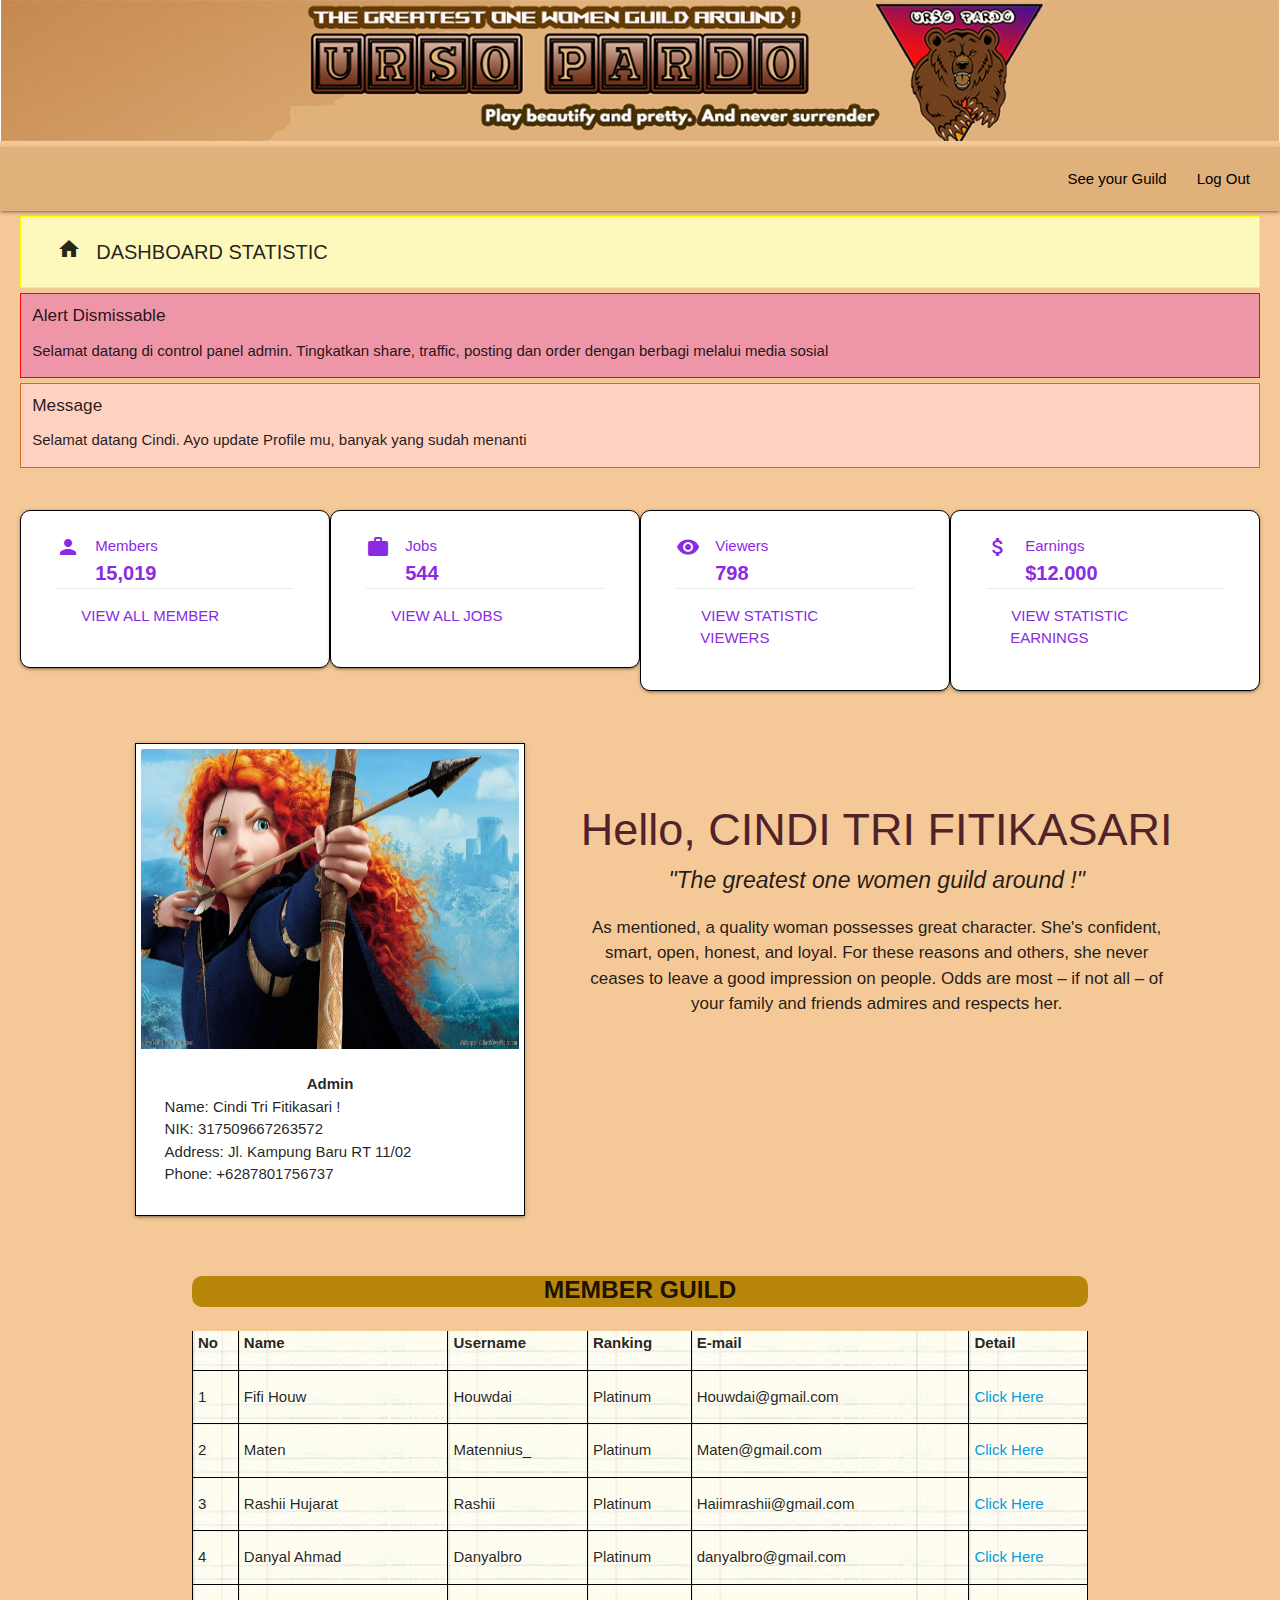
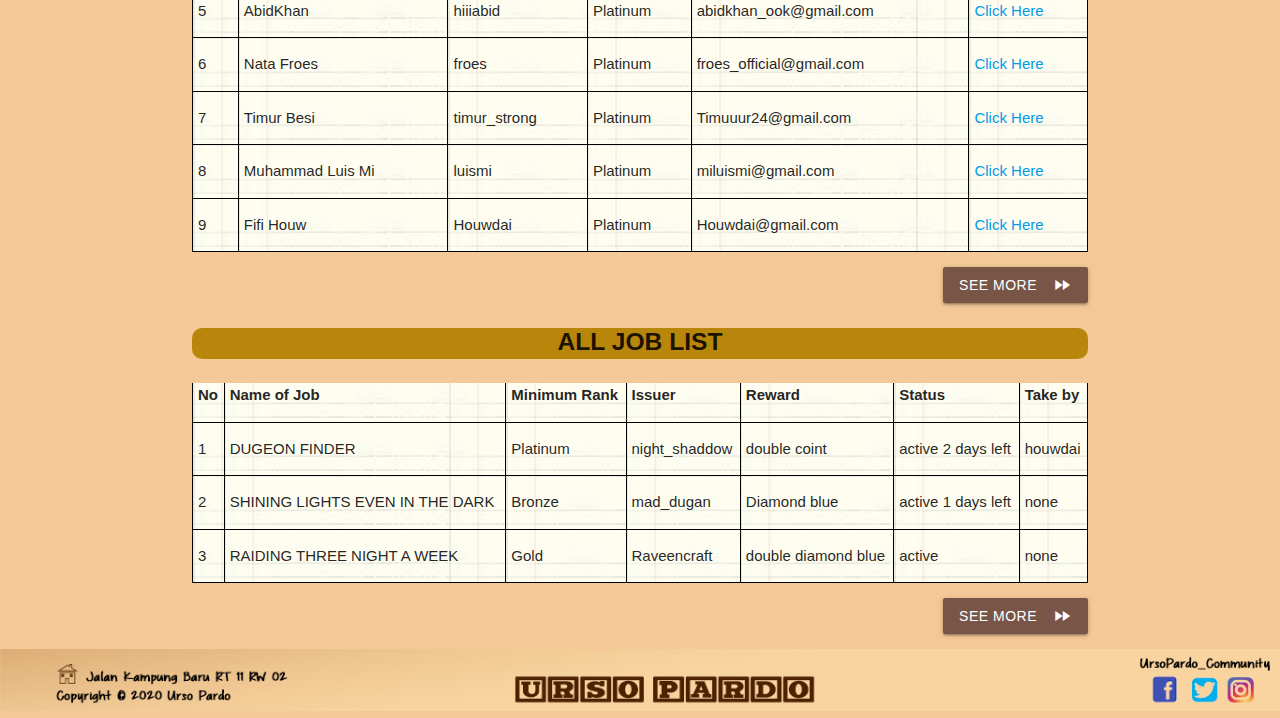
<file: admin_pagee.html>
<!DOCTYPE html>
<html>
  <head>
    <!--Import Google Icon Font-->
    <link href="https://fonts.googleapis.com/icon?family=Material+Icons" rel="stylesheet">
    <!--Import materialize.css-->
    <link type="text/css" rel="stylesheet" href="css/materialize.min.css"  media="screen,projection"/>
    <!--Import style.css-->
    <link rel = "stylesheet", type="text/css" href = "css/admin.css">

    <!--Let browser know website is optimized for mobile-->
    <meta name="viewport" content="width=device-width, initial-scale=1.0"/>
    <title> Home Admin </title>
  </head>

  <body>

    <header >
        <img class="responsive-img" src ="assets/header.png" >
    </header>

    <!-- navbar -->
    <div class= "nav">
        <nav style="background-color: #e0b17b;" >
                <div class="nav-wrapper" style="margin-left: 15px; margin-right: 15px;">
                    <a href="#" data-target="mobile-demo" class="sidenav-trigger"><i class="material-icons">menu</i></a>
                    <ul class="right hide-on-med-and-down">
                        <li><a href="index.html">See your Guild</a></li>
                         <li><a href="index.html">Log Out </a></li>
                    </ul>
                </div>
        </nav>
    </div>

    <!-- side nav -->
     <ul class="sidenav" id="mobile-demo">
        <li><a href="index.html">See your Guild</a></li>
        <li><a href="index.html">Log Out </a></li>
    </ul> 

    <!-- Notification -->
   <div class="row">
       <div class="col s12 title" style="background-color: rgb(253, 249, 189); border: 1px solid yellow; margin-bottom: 5px;">
            <p style="font-size: 20px; margin-left: 25px;"><i class="material-icons left">home </i>DASHBOARD STATISTIC</p>
       </div>
       <div class="col s12" style="background-color: rgb(238, 149, 167); border: 1px solid red;margin-bottom: 5px;">
           <h6> <strong>Alert Dismissable </strong>  </h6>
           <p>Selamat datang di control panel admin. Tingkatkan share, traffic, posting dan order dengan berbagi melalui media sosial </p>
       </div>
       <div class="col s12" style="background-color: rgb(255, 209, 192); border: 1px solid chocolate;margin-bottom: 5px;">
            <h6> <strong>Message </strong>  </h6>
            <p>Selamat datang Cindi. Ayo update Profile mu, banyak yang sudah menanti </p>
       </div>
   </div>

   <!-- Statistic Overview -->
   <div class="row">
        <div class="card col l3" >
            <div class="card-content">
                <p style="margin: 0; color: blueviolet;"><i class="material-icons left"> person </i>Members</p>
                <p style="margin: 0; font-size: 20px; color: blueviolet;"><b>15,019</b></p> 
            <div class="card-action">
                <a href="#" style="font-size: 15px; margin-inline-start: 1px;color: blueviolet;"> View All Member </a>
            </div>
            </div>
        </div>
        <div class="card col l3" >
            <div class="card-content" >
                <p style="margin: 0; color: blueviolet;"><i class="material-icons left"> work </i> Jobs</p>
                <p style="margin: 0; font-size: 20px; color: blueviolet;"><b>544</b></p>
            <div class="card-action">
                <a href="#" style="font-size: 15px; margin-inline-start: 1px;color: blueviolet;" > View All Jobs </a>
            </div>
            </div>
        </div>
        <div class="card col l3">
            <div class="card-content">
                <p style="margin: 0; color: blueviolet;"><i class="material-icons left"> visibility </i> Viewers</p>
                <p style="margin: 0; font-size: 20px; color:blueviolet;"><b>798</b></p>
            <div class="card-action">
                <a href="#" style="font-size: 15px; margin-inline-start: 1px;color: blueviolet;" > View Statistic Viewers </a>
            </div>
            </div>
        </div>
        <div class="card col l3">
            <div class="card-content">
                <p style="margin: 0; color: blueviolet;"><i class="material-icons left"> attach_money </i> Earnings</p>
                <p style="margin: 0; font-size: 20px; color: blueviolet;"><b>$12.000</b></p>
            <div class="card-action">
                <a href="#" style= "font-size: 15px; margin-inline-start: 1px;color: blueviolet;" > View Statistic Earnings </a>
            </div>
            </div>
        </div>      
    </div>

    <!-- Profile and motto -->
   <div class="row" style="padding-bottom: 20px; margin-top: 20px;">
        <div class="col s12 m4 offset-m1">
            <div class="card" style="border-radius: 0px;">
                <div class="card-image">
                <img class="responsive-img" src="assets/admin.jpg" style=" height: 300px; margin: auto;" class="circle">
                </div>
                <div class="card-content"> 
                <p style="font-weight: bold; text-align: center;">Admin</p>
                <p>Name: Cindi Tri Fitikasari ! </p>
                <p>NIK: 317509667263572</p>
                <p>Address: Jl. Kampung Baru RT 11/02</p>
                <p>Phone: +6287801756737</p>
                </div>
            </div>
        </div>    

        <div class="col s12 m6 " style="margin-left: 30px;">
            <div style="margin-bottom: 0px; margin-top: 60px;" class="center-align">
                <p style="font-size: 45px; margin-bottom: 0px; margin-top: 0px; color:#50232a;"> Hello, CINDI TRI FITIKASARI</p>
            </div>
            <div class= "center-align" style="font-size: 23px;">
                <i>"The greatest one women guild around !" </i>
                <p style="font-size: 17px;">As mentioned, a quality woman possesses great character. She's confident, smart, open, honest, and loyal. 
                    For these reasons and others, she never ceases to leave a good impression on people. Odds are most – if not all –
                     of your family and friends admires and respects her.</p>
            </div>
        </div>
    </div>

    <!-- Member -->
    <div class="container">
        <div class="col s12 center-align">
            <h5> <p style="background-color: darkgoldenrod; padding-bottom: 4px; border-radius: 10px;" ><b> MEMBER GUILD </b> </p> </h5>
        </div>
        <div style="overflow-x:auto; class="col s12 center-align">
            <table style="width:100%" class="center">
                <tr>
                    <th>No</th>
                    <th>Name</th>
                    <th>Username</th>
                    <th>Ranking</th>
                    <th>E-mail</th>
                    <th>Detail</th>
                </tr>
                <tr>
                    <td>1</td>
                    <td>Fifi Houw</td>
                    <td>Houwdai</td>
                    <td>Platinum</td>
                    <td>Houwdai@gmail.com</td>
                    <td><a href="#" >Click Here</a></td>
                </tr>
                <tr>
                    <td>2</td>
                    <td>Maten</td>
                    <td>Matennius_</td>
                    <td>Platinum</td>
                    <td>Maten@gmail.com</td>
                    <td><a href="#" >Click Here</a></td>
                </tr>
                <tr>
                    <td>3</td>
                    <td>Rashii Hujarat</td>
                    <td>Rashii</td>
                    <td>Platinum</td>
                    <td>Haiimrashii@gmail.com</td>
                    <td><a href="#" >Click Here</a></td>
                </tr>
                <tr>
                    <td>4</td>
                    <td>Danyal Ahmad</td>
                    <td>Danyalbro</td>
                    <td>Platinum</td>
                    <td>danyalbro@gmail.com</td>
                    <td><a href="#" >Click Here</a></td>
                </tr>
                <tr>
                    <td>5</td>
                    <td>AbidKhan</td>
                    <td>hiiiabid</td>
                    <td>Platinum</td>
                    <td>abidkhan_ook@gmail.com</td>
                    <td><a href="#" >Click Here</a></td>
                </tr>
                <tr>
                    <td>6</td>
                    <td>Nata Froes</td>
                    <td>froes</td>
                    <td>Platinum</td>
                    <td>froes_official@gmail.com</td>
                    <td><a href="#" >Click Here</a></td>
                </tr>
                <tr>
                    <td>7</td>
                    <td>Timur Besi</td>
                    <td>timur_strong</td>
                    <td>Platinum</td>
                    <td>Timuuur24@gmail.com</td>
                    <td><a href="#" >Click Here</a></td>
                </tr>
                <tr>
                    <td>8</td>
                    <td>Muhammad Luis Mi</td>
                    <td>luismi</td>
                    <td>Platinum</td>
                    <td>miluismi@gmail.com</td>
                    <td><a href="#" >Click Here</a></td>
                </tr>
                <tr>
                    <td>9</td>
                    <td>Fifi Houw</td>
                    <td>Houwdai</td>
                    <td>Platinum</td>
                    <td>Houwdai@gmail.com</td>
                    <td><a href="#" >Click Here</a></td>
                </tr>            
              </table>
        </div>
        <div>
            <p style="text-align: right;"> <a  class="modal-trigger waves-effect waves-light brown btn "><i class="material-icons right">fast_forward</i>see more</a></p>
        </div>
    </div>

    <!-- Job List -->
    <div class="container">
        <div class="col s12 center-align">
            <h5> <p style="background-color: darkgoldenrod; padding-bottom: 4px; border-radius: 10px;" ><b> ALL JOB LIST </b> </p> </h5>
        </div>
        <div style="overflow-x:auto; class="col s12 center-align">
            <table style="width:100%"" class="center">
                <tr>
                    <th>No</th>
                    <th>Name of Job</th>
                    <th>Minimum Rank</th>
                    <th>Issuer</th>
                    <th>Reward</th>
                    <th>Status</th>
                    <th>Take by</th>
                </tr>
                <tr>
                    <td>1</td>
                    <td>DUGEON FINDER</td>
                    <td>Platinum</td>
                    <td>night_shaddow</td>
                    <td>double coint</td>
                    <td> active 2 days left </td>
                    <td> houwdai </td>
                </tr>
                <tr>
                    <td>2</td>
                    <td>SHINING LIGHTS EVEN IN THE DARK</td>
                    <td>Bronze</td>
                    <td>mad_dugan</td>
                    <td>Diamond blue</td>
                    <td> active 1 days left </td>
                    <td> none </td>
                </tr>
                <tr>
                    <td>3</td>
                    <td>RAIDING THREE NIGHT A WEEK</td>
                    <td>Gold</td>
                    <td>Raveencraft</td>
                    <td>double diamond blue</td>
                    <td> active </td>
                    <td> none </td>
                </tr>
            </table>
        </div>
        <div>
            <p style="text-align: right;"> <a  class="modal-trigger waves-effect waves-light brown btn "><i class="material-icons right">fast_forward</i>see more</a></p>
        </div>
    </div>

    <!-- footer  -->
    <footer>
        <img class="responsive-img" src ="assets/footer.jpg" >
    </footer>
            
    <!--JavaScript at end of body for optimized loading-->
    <script type="text/javascript" src="js/materialize.min.js"></script>
    <!-- memunculkan navigasi jika di minimize scale -->
    <script> 
        const sideNav = document.querySelectorAll ('.sidenav');
        M.Sidenav.init(sideNav);
    </script>
  </body>
</html>
</file>
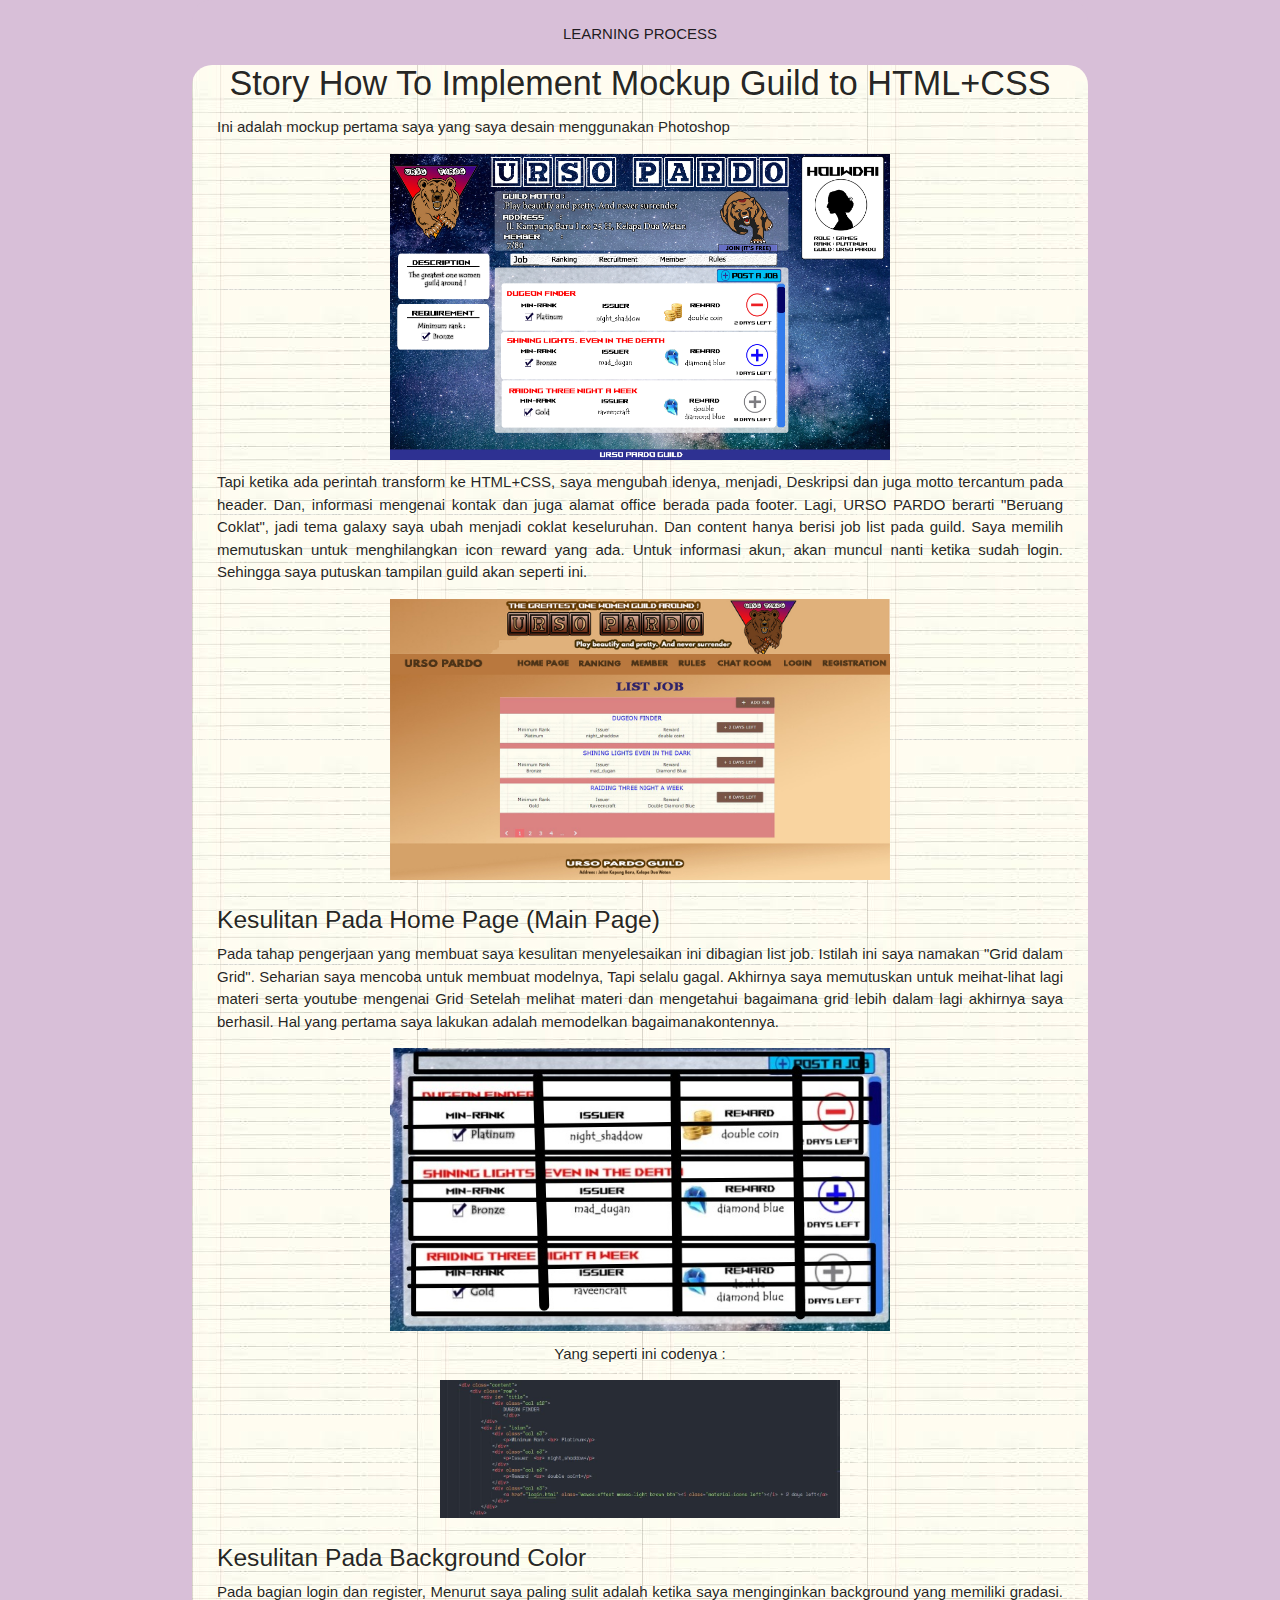
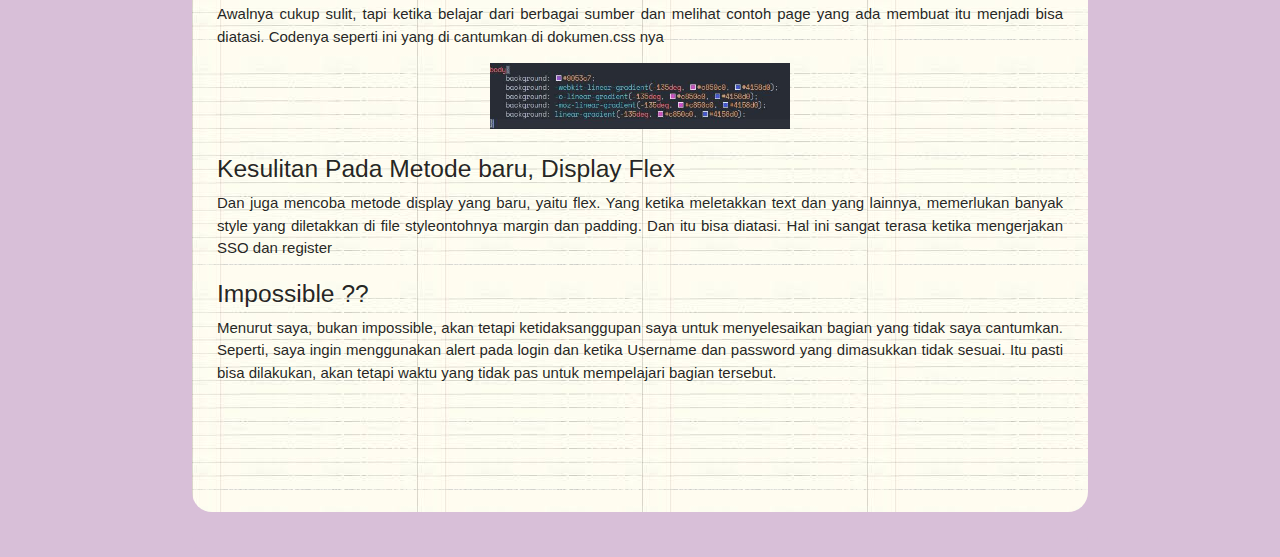
<file: dev_info copy.html>
<!DOCTYPE html>
<html>
    <head>
        <!--Import Google Icon Font-->
        <link href="https://fonts.googleapis.com/icon?family=Material+Icons" rel="stylesheet">
        <!--Import materialize.css-->
        <link type="text/css" rel="stylesheet" href="css/materialize.min.css"  media="screen,projection"/>
        <!--Import style.css-->
        <link rel = "stylesheet", type="text/css" href = "css/dev.css">

        <!--Let browser know website is optimized for mobile-->
        <meta name="viewport" content="width=device-width, initial-scale=1.0"/>
        <title>Development Info </title>
    </head>
    <body>
        <div class="container">
            <div class="main">
                <br>
                <header>
                    <div class="col s12 center-align" style="position:relative;">
                        <h3">LEARNING PROCESS</h3>
                    </div>                   
                </header>
            <div class="content">
                <h4 style="text-align: center;">Story How To Implement Mockup Guild to HTML+CSS </h4>
                <p>Ini adalah mockup pertama saya yang saya desain menggunakan Photoshop</p>
                <div id="image">
                    <img src="assets/frontpage (1).jpg" alt="" class="center responsive-img" width="500px" >
                </div>
                <p> 
                    Tapi ketika ada perintah transform ke HTML+CSS, saya mengubah idenya, menjadi, Deskripsi dan juga motto tercantum 
                    pada header. Dan, informasi mengenai kontak dan juga alamat office berada pada footer. Lagi, URSO PARDO berarti 
                    "Beruang Coklat", jadi tema galaxy saya ubah menjadi coklat keseluruhan. Dan content hanya berisi job list pada guild. 
                    Saya memilih memutuskan untuk menghilangkan icon reward yang ada. Untuk informasi akun, akan muncul nanti ketika sudah login. 
                    Sehingga saya putuskan tampilan guild akan seperti ini.  
                </p>
                <div id="image">
                    <img src="assets/frontpage (2).jpg" alt="" class="center responsive-img" width="500px" >
                </div>
                <h5>Kesulitan Pada Home Page (Main Page) </h5>
                <p>
                    Pada tahap pengerjaan yang membuat saya kesulitan menyelesaikan ini dibagian list job. Istilah ini saya namakan "Grid dalam Grid".
                    Seharian saya mencoba untuk membuat modelnya, Tapi selalu gagal. Akhirnya saya memutuskan untuk meihat-lihat lagi materi serta youtube mengenai Grid
                    Setelah melihat materi dan mengetahui bagaimana grid lebih dalam lagi akhirnya saya berhasil. Hal yang pertama saya lakukan adalah memodelkan
                    bagaimanakontennya. 
                </p>
                <div id="image">
                    <img src="assets/ide.jpeg" alt="" class="center responsive-img" width="500px" >
                </div>
                <p style="text-align: center;">
                    Yang seperti ini codenya  :
                </p>
                <div id="image">
                    <img src="assets/Code1.JPG" alt="" class="center responsive-img" width="400px" >
                </div>

                <h5>Kesulitan Pada Background Color </h5>
                <p>
                    Pada bagian login dan register, Menurut saya paling sulit adalah ketika saya menginginkan background yang 
                    memiliki gradasi. Awalnya cukup sulit, tapi ketika belajar dari berbagai sumber dan melihat contoh page yang ada
                    membuat itu menjadi bisa diatasi. Codenya seperti ini yang di cantumkan di dokumen.css nya   
                </p>
                <div id="image">
                    <img src="assets/Code2.JPG" alt="" class="center responsive-img" width="300px" >
                </div>
                <h5>Kesulitan Pada Metode baru, Display Flex </h5>
                <p>
                    Dan juga mencoba metode display yang baru, yaitu flex. Yang ketika meletakkan text dan yang lainnya, memerlukan banyak 
                    style yang diletakkan di file styleontohnya margin dan padding. Dan itu bisa diatasi. Hal ini sangat terasa ketika mengerjakan SSO dan register
                </p>
                <h5> Impossible ?? </h5> 
                <p>
                    Menurut saya, bukan impossible, akan tetapi ketidaksanggupan saya untuk menyelesaikan bagian yang tidak saya cantumkan. 
                    Seperti, saya ingin menggunakan alert pada login dan ketika Username dan password yang dimasukkan tidak sesuai. Itu pasti bisa 
                    dilakukan, akan tetapi waktu yang tidak pas untuk mempelajari bagian tersebut.
                                                                                                  </p>
                                                                                                  
                <br><br><br><br><br>

                

            </div>
            <br><br>

     <!--JavaScript at end of body for optimized loading-->
     <script type="text/javascript" src="js/materialize.min.js"></script>
     <!-- memunculkan navigasi jika di minimize scale -->
     <script> 
         const sideNav = document.querySelectorAll ('.sidenav');
         M.Sidenav.init(sideNav);
     </script>
    </body>
</html>
</file>
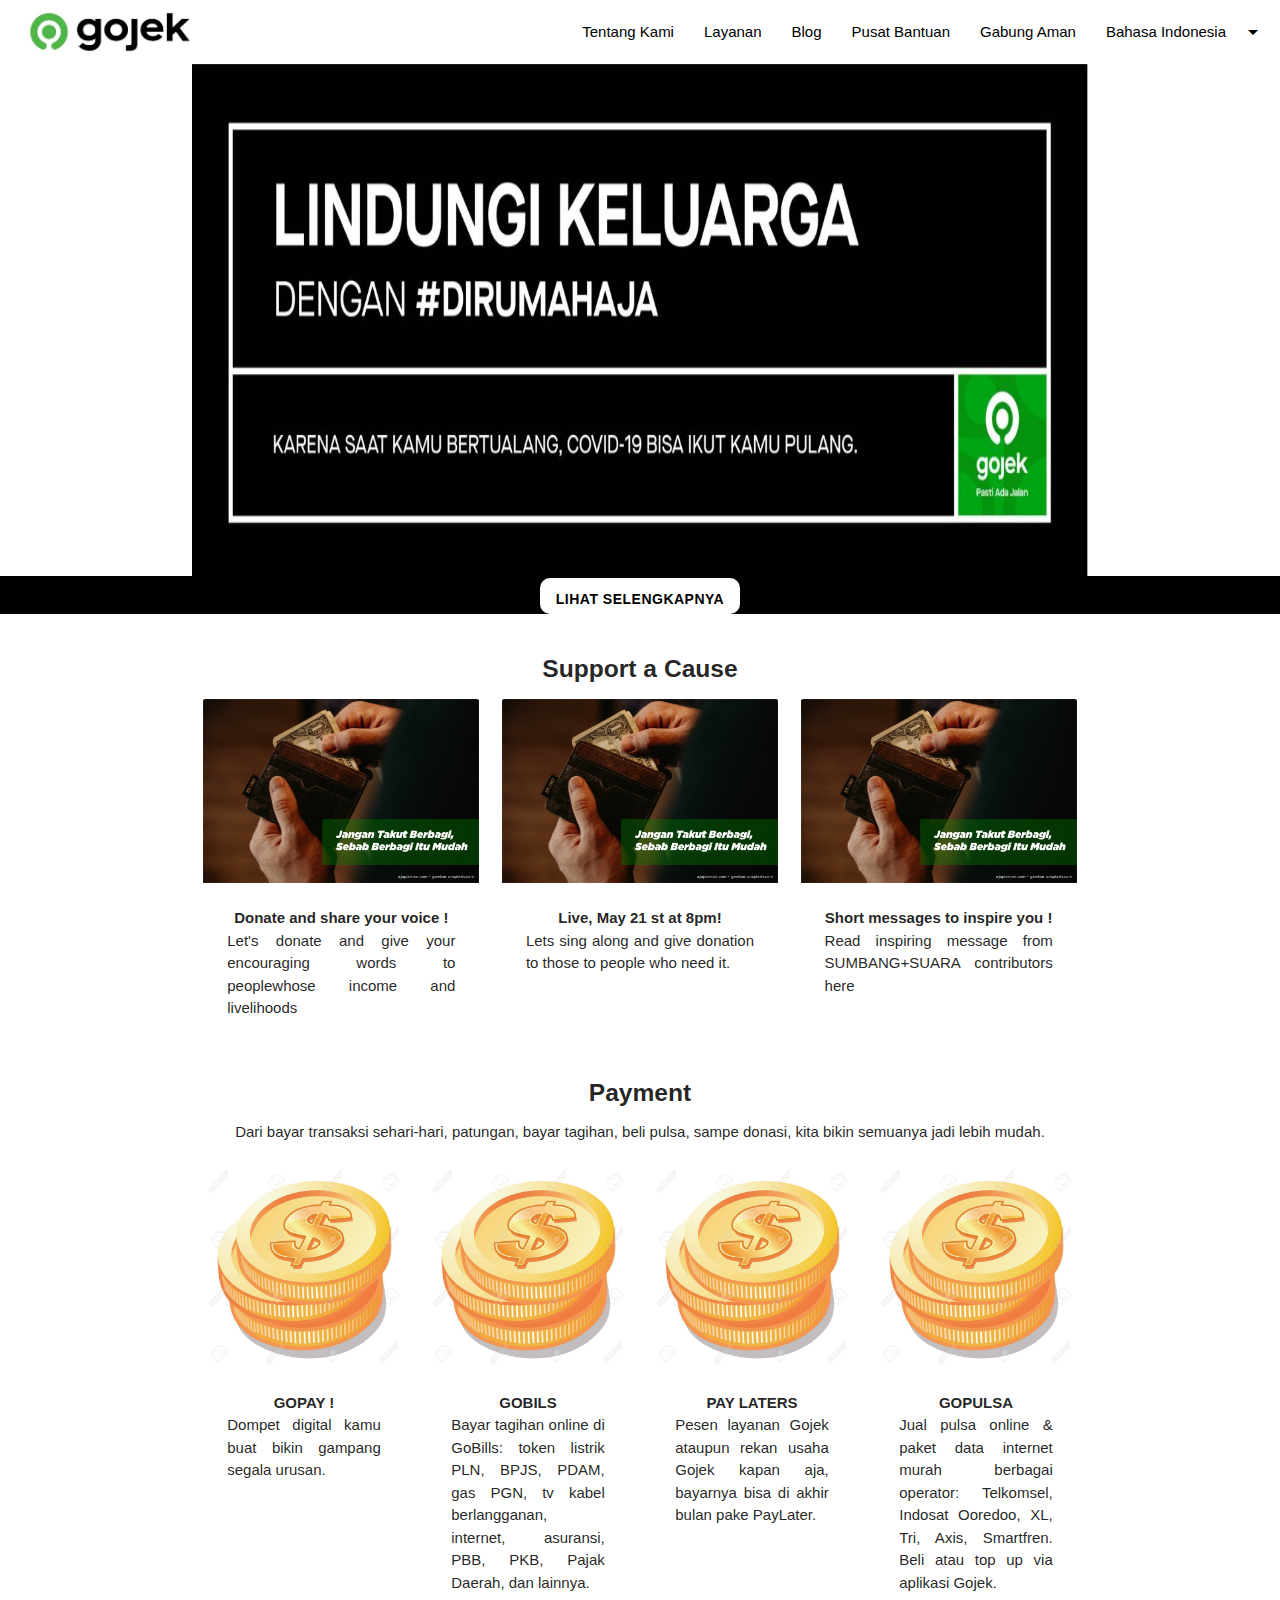
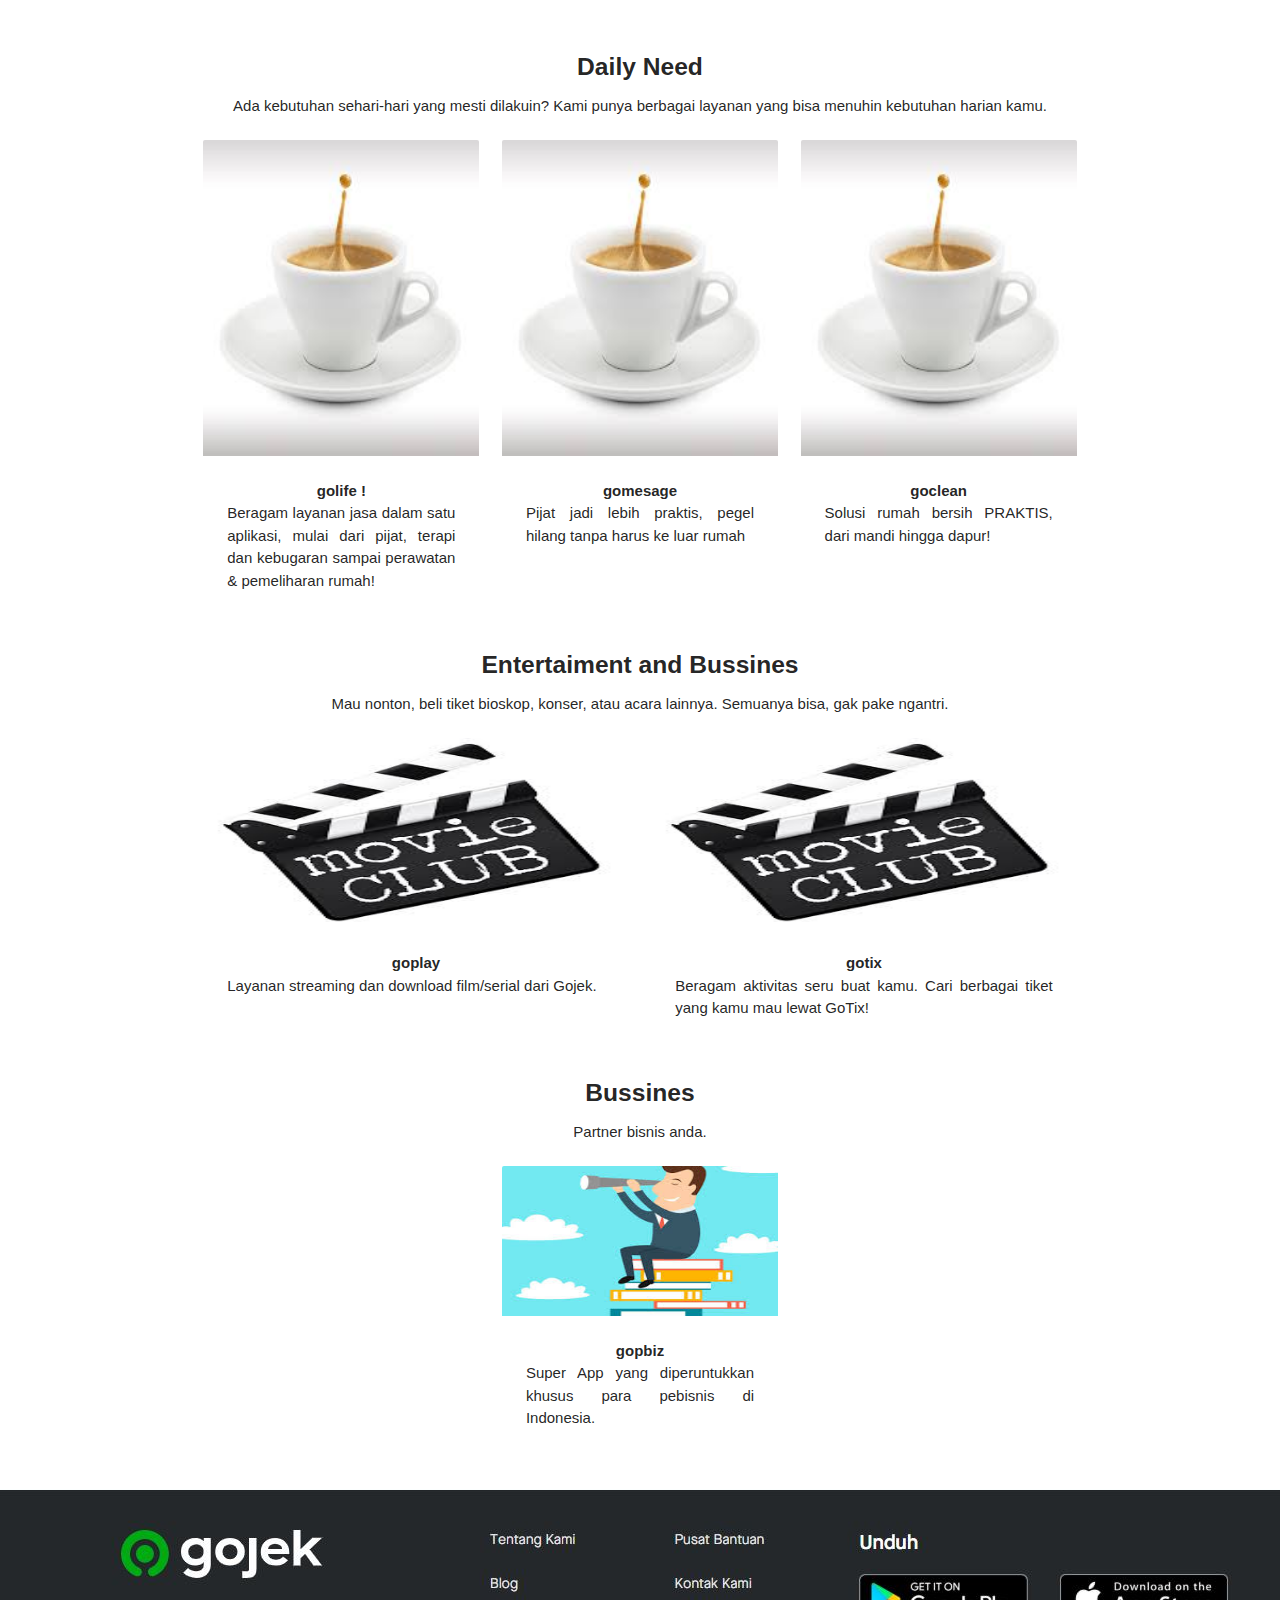
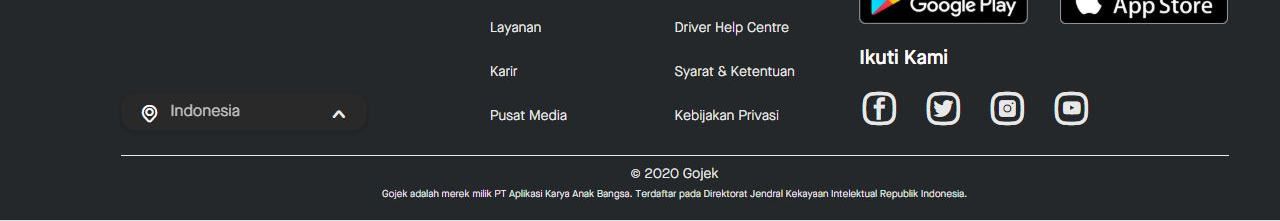
<file: gojek.html>
<html>
    <head>
        <!--Import Google Icon Font-->
        <link href="https://fonts.googleapis.com/icon?family=Material+Icons" rel="stylesheet">
        <!--Import materialize.css-->
        <link type="text/css" rel="stylesheet" href="css/materialize.min.css"  media="screen,projection"/>
        <!--Import style.css-->
        <link rel = "stylesheet", type="text/css" href = "gojek/gojek.css">
        <!--Let browser know website is optimized for mobile-->
        <meta name="viewport" content="width=device-width, initial-scale=1.0"/>
        <script src="gojek/gojek.js"></script>

        <title>Gojek</title>

    </head>
    <body>
        <!-- Dropdown Structure -->
        <ul id="dropdown1" class="dropdown-content">
            <li><a style="color: black;" href="#!">Bahasa Indonesia</a></li>
            <li><a style="color: black;" href="#!">Inggris</a></li>
        </ul>
        <nav>
            <div class="nav-wrapper">
            <a href="#!" class="brand-logo"><img src="gojek/gojek_logo.jpg" class="responsive-image"  style= "width: 180px; margin-left: 20px; margin-top: 2px;" > </a>
            <ul class="right hide-on-med-and-down">
                <li><a style="color: black;" href="#">Tentang Kami</a></li>
                <li><a style="color: black;" href="#">Layanan</a></li>
                <li><a style="color: black;" href="#">Blog</a></li>
                <li><a style="color: black;" href="#">Pusat Bantuan</a></li>
                <li><a style="color: black;" href="#">Gabung Aman</a></li>
                <!-- Dropdown Trigger -->
                <li><a style="color: black;" class="dropdown-trigger" href="#!" data-target="dropdown1">Bahasa Indonesia<i class="material-icons right">arrow_drop_down</i></a></li>
            </ul>
            </div>
        </nav> 
        
        <!-- mobile nav -->
        <ul class="sidenav" id="mobile-demo">
            <li><a style="color: black;" href="#">Tentang Kami</a></li>
                <li><a style="color: black;" href="#">Layanan</a></li>
                <li><a style="color: black;" href="#">Blog</a></li>
                <li><a style="color: black;" href="#">Pusat Bantuan</a></li>
                <li><a style="color: black;" href="#">Gabung Aman</a></li>
        </ul> 

        <!-- Slide image -->
        <div class="container" >
            <img class="mySlides responsive-image" src="gojek/gojek1.JPG" style="width:100%">
            <img class="mySlides responsive-image" src="gojek/gojek2.JPG" style="width:100%">
            <img class="mySlides responsive-image" src="gojek/gojek2.JPG" style="width:100%">
        </div>
        <div class="col s12 center-align" style="background-color: black;margin-bottom: 2px;" >
            <a href="#" class="modal-trigger waves-effect waves-light white btn" style="box-shadow: none ; border-radius: 10px; margin-top: 2px; margin-bottom: 5 px; ">
                <p style="color: black; margin-top: 3px; margin-bottom: 3px;"><b> Lihat Selengkapnya   </b></p></a>
        </div>
        <br>

        <!-- Content 1 -->
        <div class= "container">
            <div class="col s12 center-align">
                <h5><b>Support a Cause</b></h5>
            </div>
            <div class="row">
                <div class="card col s12 m4 center-align" >
                    <div class="card-image">
                        <img class="responsive-image" src="gojek/gojek3.png" "> 
                    </div>
                    <div class="card-content">
                        <p> <b> Donate and share your voice ! </b></p>
                        <p style="text-align: justify;">Let's donate and give your encouraging words to peoplewhose income and livelihoods</p>
                    </div>
                </div>
                <div class="card col s12 m4 center-align" >
                    <div class="card-image">
                        <img class="responsive-image" src="gojek/gojek3.png" "> 
                    </div>
                    <div class="card-content">
                        <p> <b> Live, May 21 st at 8pm! </b></p>
                        <p style="text-align: justify;">Lets sing along and give donation to those to people who need it. </p>
                    </div>
                </div>
                <div class="card col s12 m4 center-align" >
                    <div class="card-image">
                        <img class="responsive-image" src="gojek/gojek3.png" "> 
                    </div>
                    <div class="card-content">
                        <p> <b> Short messages to inspire you  ! </b></p>
                        <p style="text-align: justify;" >Read inspiring message from SUMBANG+SUARA contributors here</p>
                    </div>
                </div>
            </div>
        </div>

        <!-- Content Payment -->
        <div class= "container">
            <div class="col s12 center-align">
                <h5><b>Payment </b></h5>
            </div>
            <div class="col s12 center-align">
                <p>Dari bayar transaksi sehari-hari, patungan, bayar tagihan, beli pulsa, sampe donasi, kita bikin semuanya jadi lebih mudah. </p>
            </div>
            
            <div class="row">
                <div class="card col s12 m3 center-align" >
                    <div class="card-image">
                        <img class="responsive-image" src="gojek/coin.jpg" "> 
                    </div>
                    <div class="card-content">
                        <p> <b> GOPAY ! </b></p>
                        <p style="text-align: justify;">Dompet digital kamu buat bikin gampang segala urusan.</p>
                    </div>
                </div>
                <div class="card col s12 m3 center-align" >
                    <div class="card-image">
                        <img class="responsive-image" src="gojek/coin.jpg" "> 
                    </div>
                    <div class="card-content">
                        <p> <b> GOBILS </b></p>
                        <p style="text-align: justify;">Bayar tagihan online di GoBills: token listrik PLN, BPJS, PDAM, gas PGN, tv kabel berlangganan, internet, asuransi, PBB, PKB, Pajak Daerah, dan lainnya. </p>
                    </div>
                </div>
                <div class="card col s12 m3 center-align" >
                    <div class="card-image">
                        <img class="responsive-image" src="gojek/coin.jpg" "> 
                    </div>
                    <div class="card-content">
                        <p> <b> PAY LATERS </b></p>
                        <p style="text-align: justify;" >Pesen layanan Gojek ataupun rekan usaha Gojek kapan aja, bayarnya bisa di akhir bulan pake PayLater.</p>
                    </div>
                </div>
                <div class="card col s12 m3 center-align" >
                    <div class="card-image">
                        <img class="responsive-image" src="gojek/coin.jpg" "> 
                    </div>
                    <div class="card-content">
                        <p> <b> GOPULSA  </b></p>
                        <p style="text-align: justify;" >Jual pulsa online & paket data internet murah berbagai operator: Telkomsel, Indosat Ooredoo, XL, Tri, Axis, Smartfren. Beli atau top up via aplikasi Gojek.</p>
                    </div>
                </div>
            </div>
        </div>

        <!-- Content 3 daily need -->
        <div class= "container">
            <div class="col s12 center-align">
                <h5><b>Daily Need</b></h5>
            </div>
            <div class="col s12 center-align">
                <p>Ada kebutuhan sehari-hari yang mesti dilakuin? Kami punya berbagai layanan yang bisa menuhin kebutuhan harian kamu.</p>
            </div>
            <div class="row">
                <div class="card col s12 m4 center-align" >
                    <div class="card-image">
                        <img class="responsive-image" src="gojek/daily.jpg" > 
                    </div>
                    <div class="card-content">
                        <p> <b> golife ! </b></p>
                        <p style="text-align: justify;">Beragam layanan jasa dalam satu aplikasi, mulai dari pijat, terapi dan kebugaran sampai perawatan & pemeliharan rumah!</p>
                    </div>
                </div>
                <div class="card col s12 m4 center-align" >
                    <div class="card-image">
                        <img class="responsive-image" src="gojek/daily.jpg" "> 
                    </div>
                    <div class="card-content">
                        <p> <b>gomesage </b></p>
                        <p style="text-align: justify;">Pijat jadi lebih praktis, pegel hilang tanpa harus ke luar rumah</p>
                    </div>
                </div>
                <div class="card col s12 m4 center-align" >
                    <div class="card-image">
                        <img class="responsive-image" src="gojek/daily.jpg" "> 
                    </div>
                    <div class="card-content">
                        <p> <b> goclean </b></p>
                        <p style="text-align: justify;" >Solusi rumah bersih PRAKTIS, dari mandi hingga dapur!</p>
                    </div>
                </div>
            </div>
        </div>

        <!-- Content 4  -->
        <div class= "container">
            <div class="col s12 center-align">
                <h5><b>Entertaiment and Bussines</b></h5>
            </div>
            <div class="col s12 center-align">
                <p>Mau nonton, beli tiket bioskop, konser, atau acara lainnya. Semuanya bisa, gak pake ngantri.</p>
            </div>
            <div class="row">
                <div class="card col s12 m6 center-align" >
                    <div class="card-image">
                        <img class="center responsive-image" src="gojek/movie.jpg"  height="190px" width = "170" > 
                    </div>
                    <div class="card-content">
                        <p> <b> goplay </b></p>
                        <p style="text-align: justify;">Layanan streaming dan download film/serial dari Gojek.</p>
                    </div>
                </div>
                <div class="card col s12 m6 center-align" >
                    <div class="card-image"center-align>
                        <img class="center responsive-image" src="gojek/movie.jpg" height="190px" width = "170"> 
                    </div>
                    <div class="card-content">
                        <p> <b> gotix </b></p>
                        <p style="text-align: justify;">Beragam aktivitas seru buat kamu. Cari berbagai tiket yang kamu mau lewat GoTix! </p>
                    </div>
                </div>  
            </div>
        </div>

        <!-- Content 5  -->
        <div class= "container">
            <div class="col s12 center-align">
                <h5><b>Bussines</b></h5>
            </div>
            <div class="col s12 center-align">
                <p>Partner bisnis anda.</p>
            </div>
            <div class="row">
                <div class="card col s12 m4 center-align" >
                </div>
                <div class="card col s12 m4 center-align" >
                    <div class="card-image center-align">
                        <img class="center responsive-image" src="gojek/find_job.jpg" height="150px" width = "155""> 
                    </div>
                    <div class="card-content">
                        <p> <b> gopbiz </b></p>
                        <p style="text-align: justify;">Super App yang diperuntukkan khusus para pebisnis di Indonesia.</p>
                    </div>
                </div>
            </div>
        </div>

        <footer>
            <img class= "responsive-image" src="gojek/footer.JPG" alt="footer">

        </footer>



         <!--JavaScript at end of body for optimized loading-->
   
        <script type="text/javascript" src="js/materialize.min.js"></script>
        <script>
        const sideNav = document.querySelectorAll('.sidenav');
        M.Sidenav.init(sideNav);
        </script>    
        <!--JavaScript at end of body for optimized loading-->
        <script type="text/javascript" src="js/materialize.min.js"></script>   
        <script>
            $(".gojek").dropdown();
        </script>
        <script>
            var myIndex = 0;
            carousel();
            function carousel() {
            var i;
            var x = document.getElementsByClassName("mySlides");
            for (i = 0; i < x.length; i++) {
                x[i].style.display = "none";  
            }
            myIndex++;
            if (myIndex > x.length) {myIndex = 1}    
            x[myIndex-1].style.display = "block";  
            setTimeout(carousel, 9000);    
            }
            </script>
    </body>
</html>
</file>
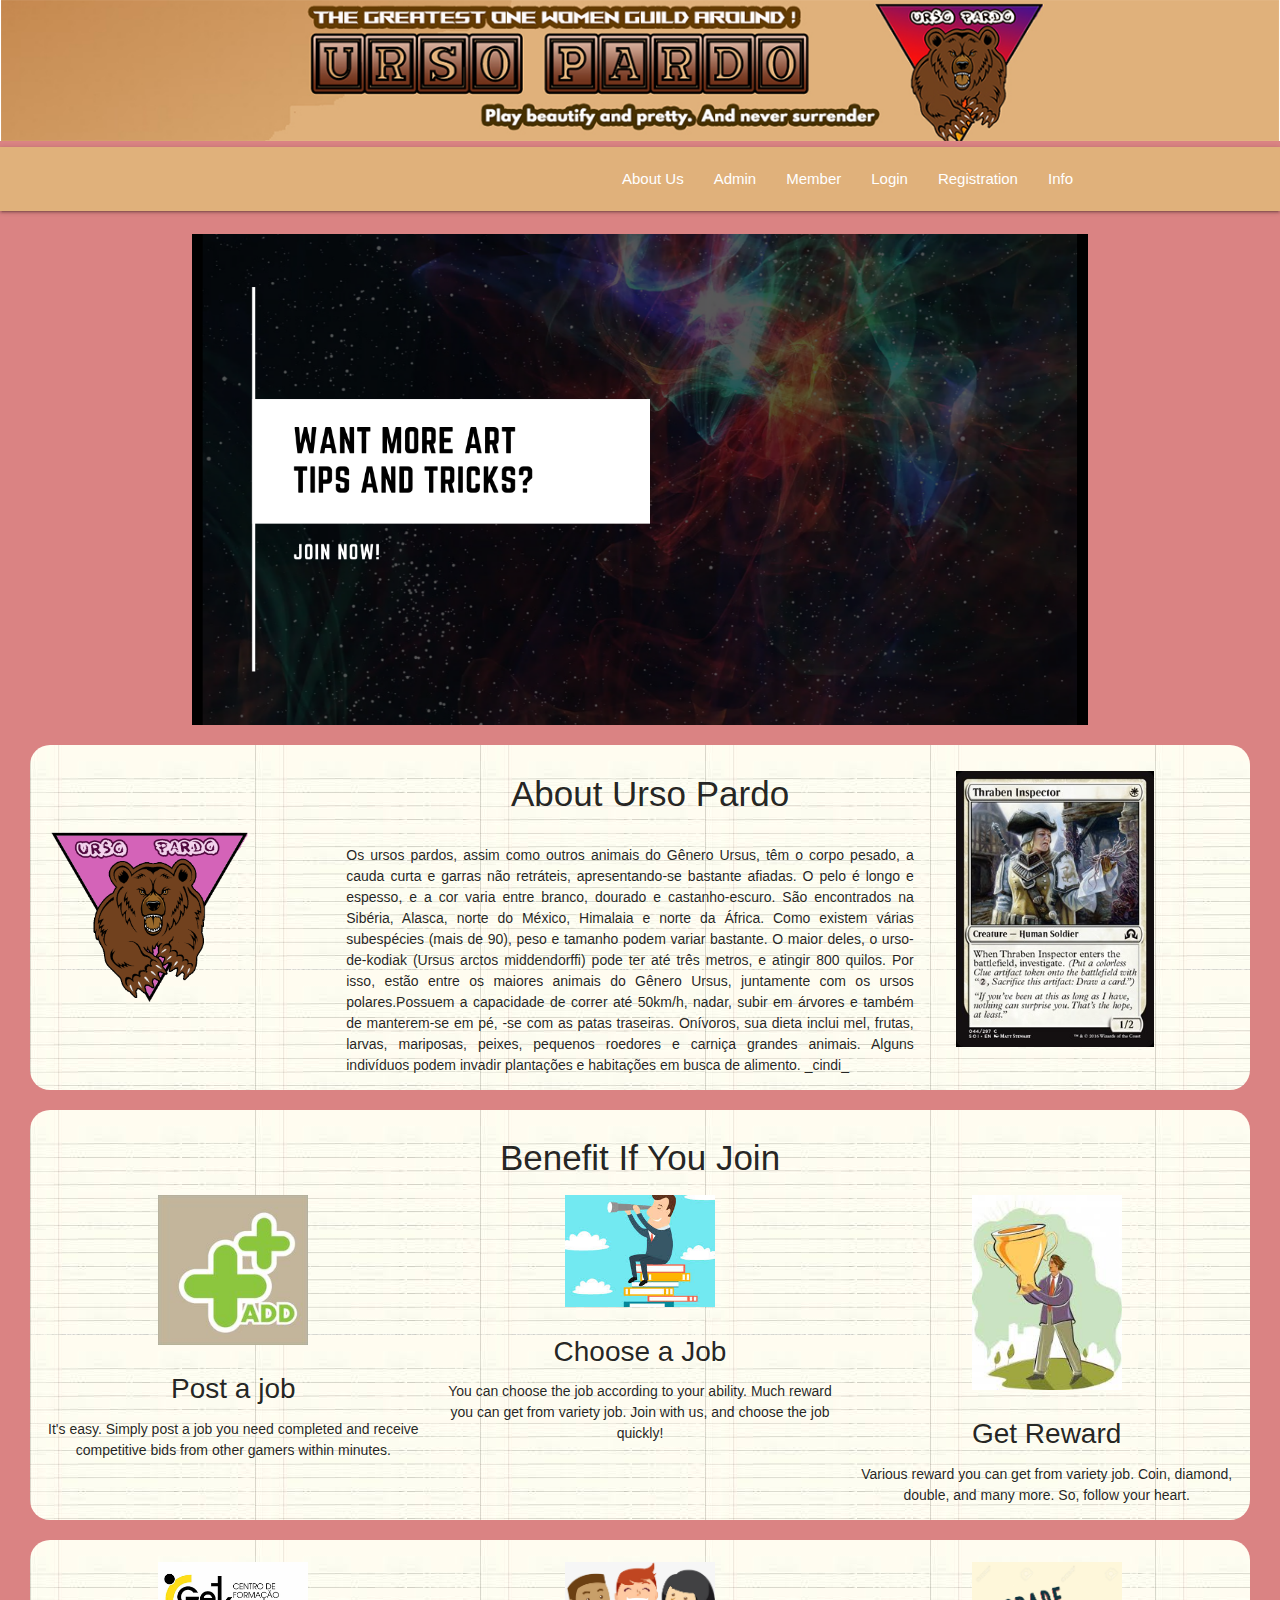
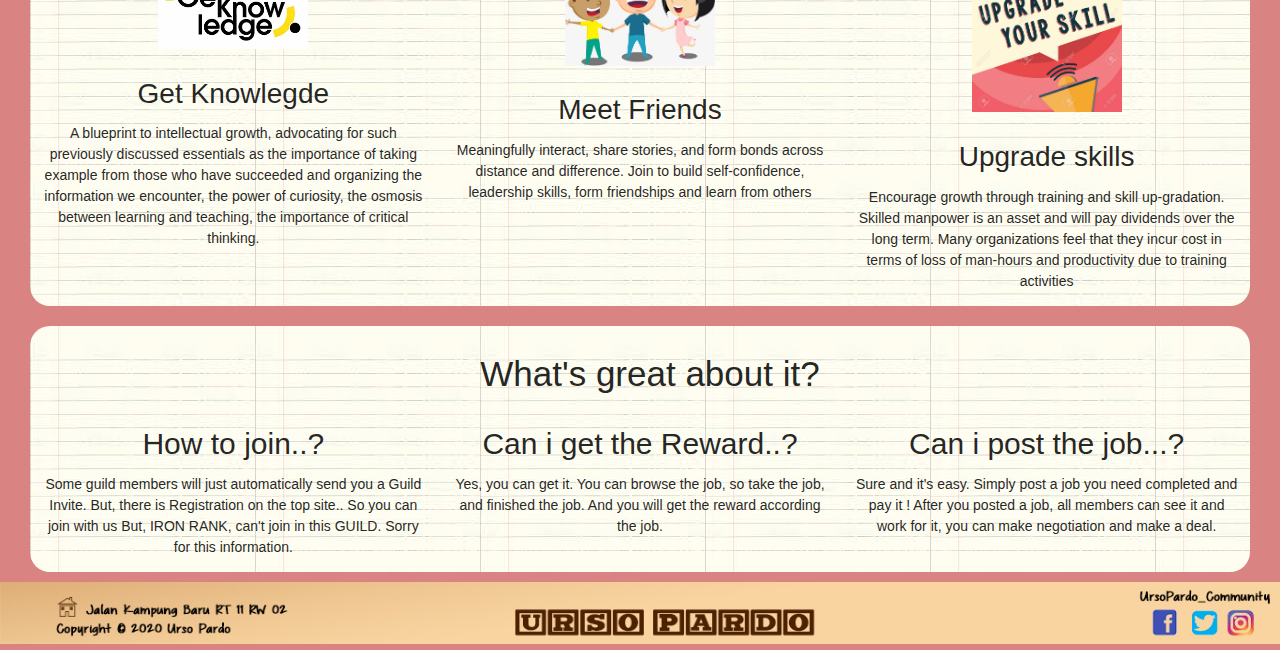
<file: indexx.html>
<!DOCTYPE html>
<html>
  <head>
    <!--Import Google Icon Font-->
    <link href="https://fonts.googleapis.com/icon?family=Material+Icons" rel="stylesheet">
    <!--Import materialize.css-->
    <link type="text/css" rel="stylesheet" href="css/materialize.min.css"  media="screen,projection"/>
    <!--Import style.css-->
    <link rel = "stylesheet", type="text/css" href = "css/index.css">

    <!--Let browser know website is optimized for mobile-->
    <meta name="viewport" content="width=device-width, initial-scale=1.0"/>

    <title>tesss </title>
  </head>

  <body>
    <header >
        <img class="responsive-img" src ="assets/header.png" >
    </header>

    <!-- navbar -->
    <div class= "nav">
        <nav style="background-color: #e0b17b;" >
            <div class="container">
                <div class="nav-wrapper">
                    <a href="#" data-target="mobile-demo" class="sidenav-trigger"><i class="material-icons">menu</i></a>
                    <ul class="right hide-on-med-and-down">
                        <li><a class="active " href = "index.html"> About Us </a></li>
                        <li><a href = "admin_page.html"> Admin </a> </li>
                        <li> <a href = "#"> Member  </a></li>
                        <li><a href="login.html">Login</a></li>
                        <li><a href="sso.html">Registration</a></li>
                        <li><a href="dev_info.html">Info</a></li>
                    </ul>
                </div>
            </div>
        </nav>
    </div>
    <br>

    <!-- side nav -->
    <ul class="sidenav" id="mobile-demo">
        <li><a class="active " href = "index.html"> About Us </a></li>
        <li><a href = "admin_page.html"> Admin </a> </li>
        <li> <a href = "#"> Member  </a></li>
        <li><a href="login.html">Login</a></li>
        <li><a href="sso.html">Registration</a></li>
        <li><a href="dev_info.html">Info</a></li>
    </ul> 

    <div class="container" >
        <img class="mySlides" src="assets/1.png" style="width:100%">
        <img class="mySlides" src="assets/2.png" style="width:100%">
        <img class="mySlides" src="assets/3.png" style="width:100%">
    </div>
    
    <div class="row row1">
            <div class="col s12">
                <h3 style="margin-left: 20px; text-align: center;"> About Urso Pardo </h3>
            </div>
            <div class="col s12 m3">
                <img class="responsive-img"  src="assets/logo2.png" style="width: 70%; margin-left: 10px;">
            </div>
            <div class="col s12 m6">
                <p style="text-align: justify; margin-right: 20px;">
                    Os ursos pardos, assim como outros animais do Gênero Ursus, têm o corpo pesado, a cauda curta e garras não retráteis, 
                    apresentando-se bastante afiadas. O pelo é longo e espesso, e a cor varia entre branco, dourado e castanho-escuro.
                    São encontrados na Sibéria, Alasca, norte do México, Himalaia e norte da África. Como existem várias subespécies 
                    (mais de 90), peso e tamanho podem variar bastante. O maior deles, o urso-de-kodiak (Ursus arctos middendorffi) 
                    pode ter até três metros, e atingir 800 quilos. Por isso, estão entre os maiores animais do Gênero Ursus, juntamente 
                    com os ursos polares.Possuem a capacidade de correr até 50km/h, nadar, subir em árvores e também de manterem-se em pé, 
                    -se com as patas traseiras. Onívoros, sua dieta inclui mel, frutas, larvas, mariposas, peixes, pequenos roedores e carniça 
                    grandes animais. Alguns indivíduos podem invadir plantações e habitações em busca de alimento. _cindi_
                </p>
            </div>
            <div class="col s12 m3">
                <img class="responsive-img"  src="assets/card.jpg" style="width: 70%; margin-top: -60px;">
        </div>
    </div>

    <div class="row row2">
        <div class= "col s12">
            <h3 style="text-align: center;"> Benefit If You Join </h3>
        </div>
        <div class="col s12 m4 center-align">
            <img class="responsive-img" src="assets/add_job.jpg" height="150px" width="150px">
            <h4>
                Post a job            
            </h4>
            <p>
                It's easy.
                Simply post a job you need completed and receive competitive bids
                from other gamers within minutes.
            </p>
        </div>
        <div class="col s12 m4 center-align">
            <img class="responsive-img"  src="assets/find_job.jpg"  height="150px" width="150px" >
            <h4>
                Choose a Job            
            </h4>
            <p>
                You can choose the job according to your ability. Much reward you can get from variety job. 
                Join with us, and choose the job quickly!          
            </p>
        </div>
        <div class="col s12 m4 center-align">
            <img class="responsive-img"  src="assets/get_reward.jpg" height="150px" width="150px">
            <h4>
                Get Reward         
            </h4>
            <p>
                Various reward you can get from variety job. Coin, diamond, double, and many more. 
                So, follow your heart.            
            </p>
        </div>
    </div>

    <div class="row row3">
        <br>
        <div class="col s12 m4 center-align">
            <img class="responsive-img"  src="assets/get_know.png" height="150px" width="150px">
            <h4>
                Get Knowlegde         
            </h4>
            <p>
                A blueprint to intellectual growth, advocating for such previously discussed essentials as the importance 
                of taking example from those who have succeeded and organizing the information we encounter, the power of curiosity,
                the osmosis between learning and teaching, the importance of critical thinking.
            </p>
        </div>
        <div class="col s12 m4 center-align">
            <img class="responsive-img"  src="assets/meet_friend.png" height="150px" width="150px">
            <h4>
                Meet Friends         
            </h4>
            <p>
                Meaningfully interact, share stories, and form bonds across distance and difference. Join to build self-confidence, 
                leadership skills, form friendships and learn from others
            </p>
        </div>
        <div class="col s12 m4 center-align">
            <img class="responsive-img" src="assets/upgrade_skill.jpg" height="150px" width="150px">
            <h4>
                Upgrade skills         
            </h4>
            <p>
                Encourage growth through training and skill up-gradation. Skilled manpower is an asset and will pay dividends 
                over the long term. Many organizations feel that they incur cost in terms of loss of man-hours and productivity
                due to training activities
            </p>
        </div>
    </div>

    <div class="row row4">
        <div class="col s12">
            <h3 style="margin-left: 20px; text-align: center;"> What's great about it? </h3>
        </div>
        <div class="col s12 m4 center-align">
            <h5> How to join..? </h5> 
            <p>
                Some guild members will just automatically send you a Guild Invite.
                But, there is Registration on the top site.. So you can join with us
                But, IRON RANK, can't join in this GUILD. Sorry for this information. 
             </p>
        </div>
        <div class="col s12 m4 center-align">
            <h5> Can i get the Reward..?</h5> 
            <p>
                Yes, you can get it. You can browse the job, so take the job, and finished the job. 
                And you will get the reward according the job. 
            </p>
        </div>
        <div class="col s12 m4 center-align">
            <h5> Can i post the job...? </h5> 
            <p>
                Sure and it's easy. Simply post a job you need completed and pay it ! 
                After you posted a job, all members can see it and work for it, you can make negotiation and make a deal.
            </p>
        </div>
            
        
       
    </div>

    <!-- footer  -->
    <footer>
        <img class="responsive-img" src ="assets/footer.jpg" >
    </footer>
            


    <!--JavaScript at end of body for optimized loading-->
    <script type="text/javascript" src="js/materialize.min.js"></script>
    <!-- memunculkan navigasi jika di minimize scale -->
    <script> 
        const sideNav = document.querySelectorAll ('.sidenav');
        M.Sidenav.init(sideNav);

    </script>
    <script>
    var myIndex = 0;
    carousel();
    function carousel() {
    var i;
    var x = document.getElementsByClassName("mySlides");
    for (i = 0; i < x.length; i++) {
        x[i].style.display = "none";  
    }
    myIndex++;
    if (myIndex > x.length) {myIndex = 1}    
    x[myIndex-1].style.display = "block";  
    setTimeout(carousel, 9000);    
    }
    </script>
  </body>
</html>
</file>
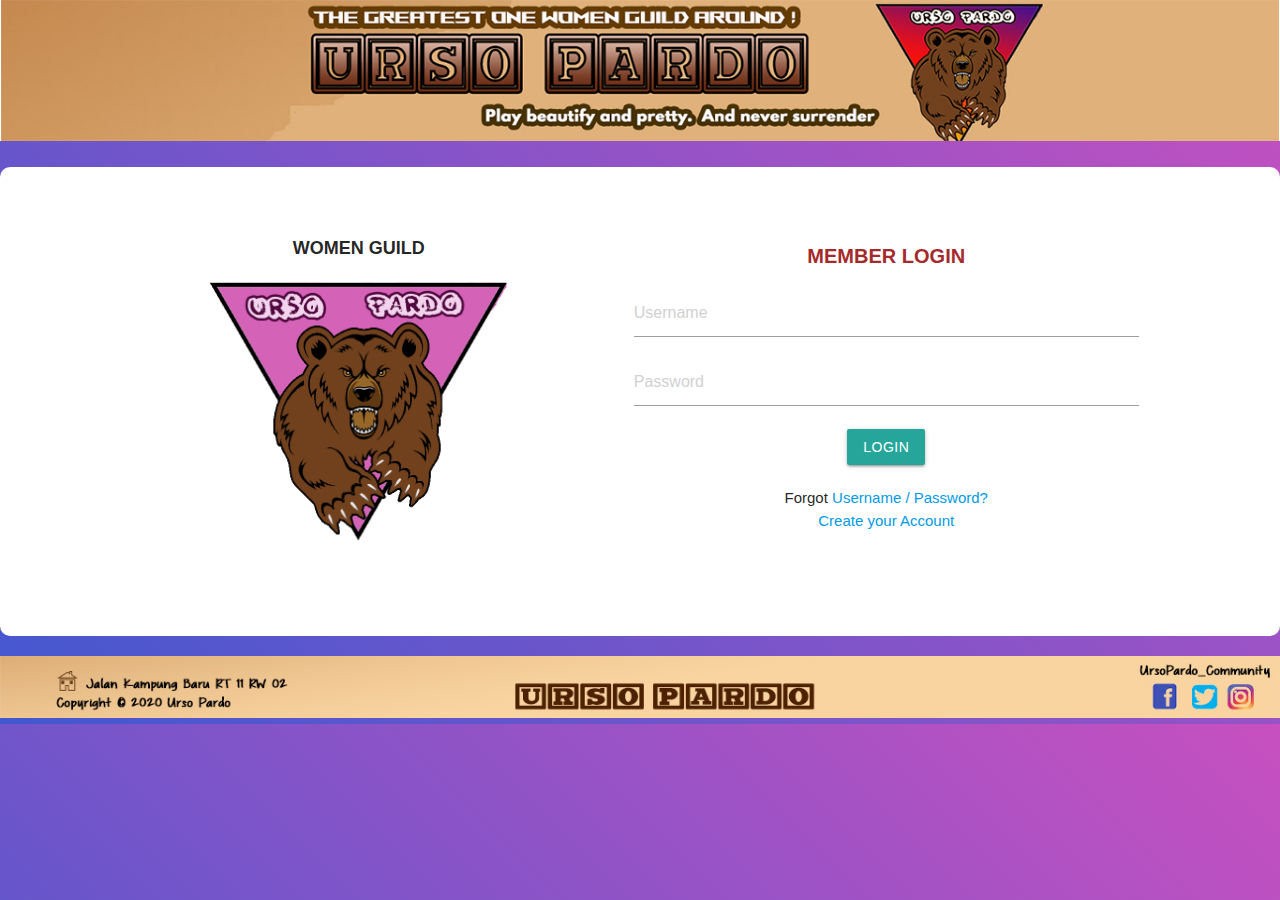
<file: login copy.html>
<!DOCTYPE html>
<html>
    <head>
        <!--Import Google Icon Font-->
        <link href="https://fonts.googleapis.com/icon?family=Material+Icons" rel="stylesheet">
        <!--Import materialize.css-->
        <link type="text/css" rel="stylesheet" href="css/materialize.min.css"  media="screen,projection"/>
        <!--Import style.css-->
        <link rel = "stylesheet", type="text/css" href = "css/login.css">
	<!--Let browser know website is optimized for mobile-->
   	<meta name="viewport" content="width=device-width, initial-scale=1.0"/>
    </head>

    <body>
		<header >
			<img class="responsive-img" src ="assets/header.png" >
		</header>
		
		<div class=" row container-login valign-wrapper2 center-align">
			<!-- <div class="header"><img class="responsive-img" src ="header.png" ></div> -->
			<div class="card col s12 m6">
				<div id="title">
					<p style = "font-size: larger; font-style: solid bold; text-align: center; font-family: Poppins-Bold;">
						<b>WOMEN GUILD</b></p>
				</div>
				<div class="logo">
						<img src="assets/logo2.png" alt="IMG" class="center responsive-img" width="300px">
				</div>
			</div>
			<div class="card col s12 m6">
				<p style="font-size: 20px; text-align: center; margin-top:-30px; color: brown; text-shadow: burlywood;" ><b>MEMBER LOGIN</b></p>
				<div>
					<form action="member_profile.html">
						<div class="input-field">
							<input id="username" type="text" class="validate", placeholder="Username" required >
						</div>
						<div class="input-field">
							<input  id="Password" type="password" class="validate", placeholder="Password" required>
						</div>
						<button type="submit" class="waves-effect waves-light btn">Login</button>
					</form>
				</div>
					
				<br>
				<div class="forget">
					<span class="txt1">	Forgot</span>
					<a class="txt2" href="#">
						Username / Password?
					</a>
				</div>		
				<div class="Create">
					<a class="txt2" href="#">
						Create your Account </a>
				</div>
			</div>
		</div>

		<footer>
			<img class="responsive-img" src ="assets/footer.jpg" >
		</footer>

				
	 <!--JavaScript at end of body for optimized loading-->
    <script type="text/javascript" src="js/materialize.min.js"></script>				
	
    </body>
</html>
</file>
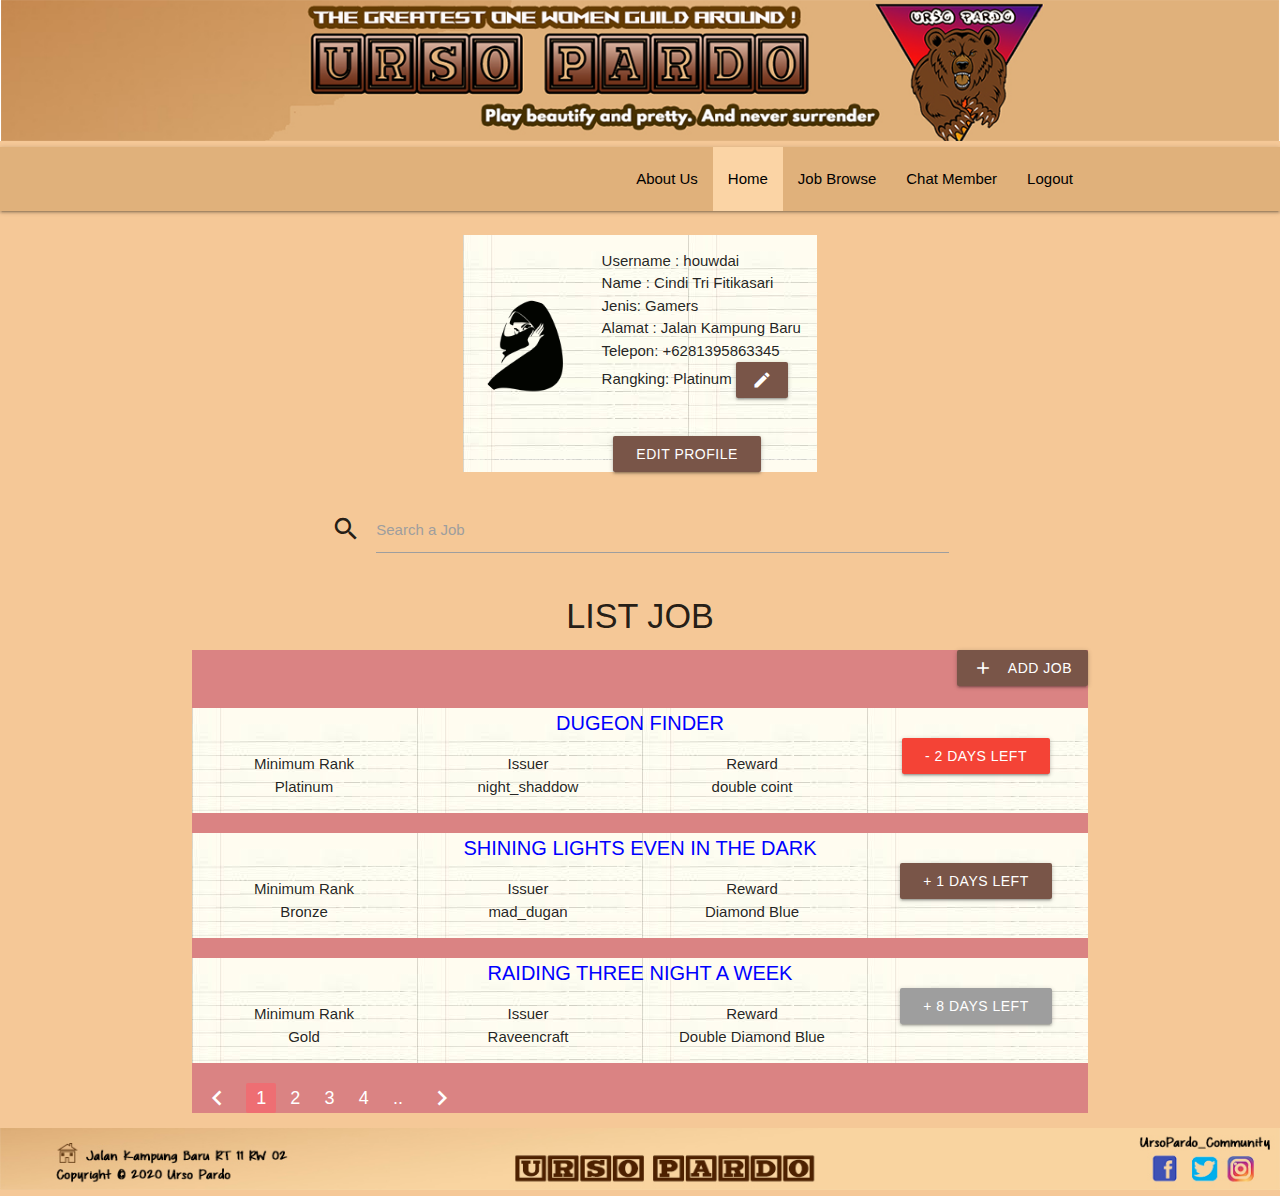
<file: member_profile.html>
<!DOCTYPE html>
<html>
  <head>
    <!--Import Google Icon Font-->
    <link href="https://fonts.googleapis.com/icon?family=Material+Icons" rel="stylesheet">
    <!--Import materialize.css-->
    <link type="text/css" rel="stylesheet" href="css/materialize.min.css"  media="screen,projection"/>
    <!--Import style.css-->
    <link rel = "stylesheet", type="text/css" href = "css/style.css">

    <!--Let browser know website is optimized for mobile-->
    <meta name="viewport" content="width=device-width, initial-scale=1.0"/>
    
    <title>Welcome </title>
  </head>

  <body>
    <header >
        <img class="responsive-img" src ="assets/header.png" >
    </header>

    <!-- navbar -->
    <div class= "nav">
        <nav style="background-color: #e0b17b;" >
            <div class="container">
                <div class="nav-wrapper">
                    <a href="#" data-target="mobile-demo" class="sidenav-trigger"><i class="material-icons">menu</i></a>
                    <ul class="right hide-on-med-and-down">
                        <li><a href = "index.html"> About Us </a></li>
                        <li><a class="active " href = "#"> Home </a></li>
                        <li><a href = "browse_job.html"> Job Browse </a> </li>
                        <li> <a href = "#"> Chat Member  </a></li>
                        <li><a href="index.html">Logout</a></li>
                    </ul>
                </div>
            </div>
        </nav>
    </div>
    <br>

    <!-- side nav -->
    <ul class="sidenav" id="mobile-demo">
        <li><a href = "index.html"> About Us </a></li>
        <li><a class="active " href = "#"> Home </a></li>
        <li><a href = "browse_job.html"> Job Browse </a> </li>
        <li> <a href = "#"> Chat Member  </a></li>
        <li><a href="index.html">Logout</a></li>
    </ul> 

    <div class="scrollspy" id="home">
        <div class="row" style="margin: 0;">
          <div class="col s12">
            <!-- Modal Structure -->
            <div id="modal-job" class="modal">
              <div class="modal-content" style="text-align:center;">
              <h4>Add Job</h4>
              <div class="row">
                <div class="col s12">
                  <div class="input-field">
                    <input placeholder="Name of Job" type="text" class="validate">
                    <label for="NameOfJob-new">Name of Job</label>
                  </div>
                  <div class="input-field">
                    <input placeholder="Reward" type="text" class="validate">
                    <label for="reward-new">Reward</label>
                  </div>
                  <div class="input-field">
                    <input placeholder="The Period of Validity" type="text" class="validate">
                    <label for="The Period of Validity-new">The Period of Validity</label>
                  </div>
                </div>
              </div>
            </div>
              <div style="text-align:center; margin-bottom: 15px;">
              <a class="modal-close waves-effect waves-light brown btn">Cancel</a>
              <a class="modal-close waves-effect waves-light brown btn">Submit</a>
              </div>
            </div>
          
            <!-- form edit rank  -->
            <div id="modal-profile" class="modal">
              
              <div class="modal-content" style="text-align:center;">
                <h4>Update Rank</h4>
                <div class="row">
                    <div class="col s12">
                      <label>Your Ranking </label>
                      <select id="job-rank" name="job-rank" class="browser-default" style="margin-top: 5px;">
                          <option value="Iron" selected>Iron</option>
                          <option value="Silver">Silver</option>
                          <option value="Gold">Gold</option>
                          <option value="Platinum">Platinum</option>
                      </select>
                      <br>
                      <div style="text-align:center; margin-bottom: 15px;">
                        <a class="modal-close waves-effect waves-light brown btn">Cancel</a>
                        <a class="modal-close waves-effect waves-light brown btn">Submit</a>
                      </div>
                    </div>             
              </div>
            </div>
          </div>
        </div>
    </div>

   <!-- Profile -->
    
   <div class="container">
    <div class="row valign-wrapper">
        <div class="col">
            <img src="assets/man.png" alt="" class="circle responsive-img" width="100px"> <!-- notice the "circle" class -->
        </div>
            <div class="col">
            <p style="text-align: left;">
                Username : houwdai <br>
                Name : Cindi Tri Fitikasari <br>
                Jenis: Gamers  <br>
                Alamat : Jalan Kampung Baru <br>
                Telepon: +6281395863345 <br>
                Rangking: Platinum    
                <span> <a data-target = "modal-profile"  class="modal-trigger waves-effect waves-light brown btn"> <i class="small material-icons ">create</i></a>  </span>
                <br>
                <br>
              </p>
            <div class="col right-align" style="position:relative;">
              <a href="#" class="modal-trigger waves-effect waves-light brown btn"><i class="material-icons left"></i>Edit Profile</a>
           </div>
        </div>
      </div>
</div>

    <div class="row">
        <div class="input-field col s6 offset-s3">
          <i class="material-icons prefix">search</i>
          <input id="icon_prefix" type="text" class="validate">
          <label for="icon_prefix">Search a Job</label>
        </div>
    </div>
    
    <h4>LIST JOB</h4>

    

    <!-- menu job -->
    <div class="container">
        <div class="main">
           
            <header>
                <div class="col s6 right-align" style="position:relative;">
                    <a data-target = "modal-job" class="modal-trigger waves-effect waves-light brown btn"><i class="material-icons left">add</i>Add Job</a>
                </div>
            </header>

            <div id="gap">
                <br>
            </div>
            
            <div class="content">
                <div class="row">
                    <div id= "title">
                        <div class="col s12">
                            DUGEON FINDER 
                            </div>
                    </div>
                    <div id = "isian">
                        <div class="col s12 m3">
                            <p>Minimum Rank <br> Platinum</p>
                        </div>
                        <div class="col s12 m3">
                            <p>Issuer  <br> night_shaddow</p>
                        </div>
                        <div class="col s12 m3">
                            <p>Reward  <br> double coint</p>
                        </div>
                        <div class="col s12 m3"> 
                            <a class="waves-effect waves-light red btn"><i class="material-icons left"></i> - 2 days left</a>
                        </div> 
                    </div>
                </div>

                <div class="row">
                    <div id= "title">
                        <div class="col s12">
                            SHINING LIGHTS EVEN IN THE DARK
                        </div>
                    </div>
                    <div id= "isian">
                        <div class="col s12 m3">
                            <p>Minimum Rank <br> Bronze</p>
                        </div>
                        <div class="col s12 m3">
                            <p>Issuer  <br> mad_dugan</p>
                        </div>
                        <div class="col s12 m3">
                            <p>Reward  <br> Diamond Blue</p>
                        </div>
                        <div class="col s12 m3"> 
                            <a class="waves-effect waves-light brown btn"><i class="material-icons left"></i> + 1 days left</a>
                        </div> 
                    </div>
                </div>

                <div class="row">
                    <div id= "title">  
                        <div class="col s12"> 
                            RAIDING THREE NIGHT A WEEK 
                        </div>
                    </div>
                    <div id="isian">
                        <div class="col s12 m3">
                            <p>Minimum Rank <br> Gold</p>
                        </div>
                        <div class="col s12 m3">
                            <p>Issuer  <br> Raveencraft</p>
                        </div>
                        <div class="col s12 m3">
                            <p>Reward  <br> Double Diamond Blue</p>
                        </div>
                        <div class="col s12 m3"> 
                            <a class="waves-effect waves-light grey btn"><i class="material-icons left"></i> + 8 days left</a>
                        </div> 
                    </div>
                </div>
                
                <ul class="pagination">
                    <li class="disabled"><a href="#!"><span style="color: white;"><i class="material-icons">chevron_left</i></span></a></li>
                    <li class="active"><a href="#!">1</a></li>
                    <li class="waves-effect"><a href="#!"><span style="color: white;">2</span></a></li>
                    <li class="waves-effect"><a href="#!"><span style="color: white;">3</span></a></li>
                    <li class="waves-effect"><a href="#!"><span style="color: white;">4</span></a></li>
                    <li class="waves-effect"><a href="#!"><span style="color: white;">..</span></a></li>
                    <li class="waves-effect"><a href="#!"><span style="color: white;"><i class="material-icons">chevron_right</i></span></a></li>
                </ul>   
            </div>
        </div>
    </div>

    <!-- footer  -->
    <footer>
        <img class="responsive-img" src ="assets/footer.jpg" >
    </footer>
            

    <!--JavaScript at end of body for optimized loading-->
    <script type="text/javascript" src="js/materialize.min.js"></script>
    <!-- memunculkan navigasi jika di minimize scale -->
    <script> 
        const sideNav = document.querySelectorAll ('.sidenav');
        M.Sidenav.init(sideNav);
    </script>
    <script>  
          document.addEventListener('DOMContentLoaded', function() {
            var name = sessionStorage.getItem("full-name");
            if (name){
              var username = sessionStorage.getItem("username");
              var type = sessionStorage.getItem("type-member");
              var address = sessionStorage.getItem("address");
              var handphone = sessionStorage.getItem("handphone");
              var nik = sessionStorage.getItem("nik");
    
              var htmlname = document.querySelector('#name-1');
              var htmlname2 = document.querySelector('#name-2');
              var htmluname = document.querySelector('#username');
              var htmltype = document.querySelector('#type-member');
              var htmladdress = document.querySelector('#address');
              var htmlphone = document.querySelector('#phone');
              var htmlnik = document.querySelector('#nik');
              
              var arrname = name.split(" ")
              htmlname.textContent = "Welcome, "+arrname[0]+"!";
              htmlname2.textContent = "Name: "+name;
              htmluname.textContent = "Username: "+username;
              htmltype.textContent = "Type: "+type;
              htmladdress.textContent = "Address: "+address;
              htmlphone.textContent = "Phone: "+handphone;
              htmlnik.textContent = "NIK: "+nik;
            }
            var elems = document.querySelectorAll('.scrollspy');
            var instances = M.ScrollSpy.init(elems, {});
            var elems2 = document.querySelectorAll('.sidenav');
            var instances2 = M.Sidenav.init(elems2, {});
            var elems3 = document.querySelectorAll('.carousel');
            var instances3 = M.Carousel.init(elems3, {'fullWidth':'true', 'indicators':'true'});
            var elems4 = document.querySelectorAll('.modal');
            var instances4 = M.Modal.init(elems4, {});
    
            setTimeout(() => {
              moveNextCarousel();
            }, 2000);
          });
    </script>
  </body>
</html>
</file>
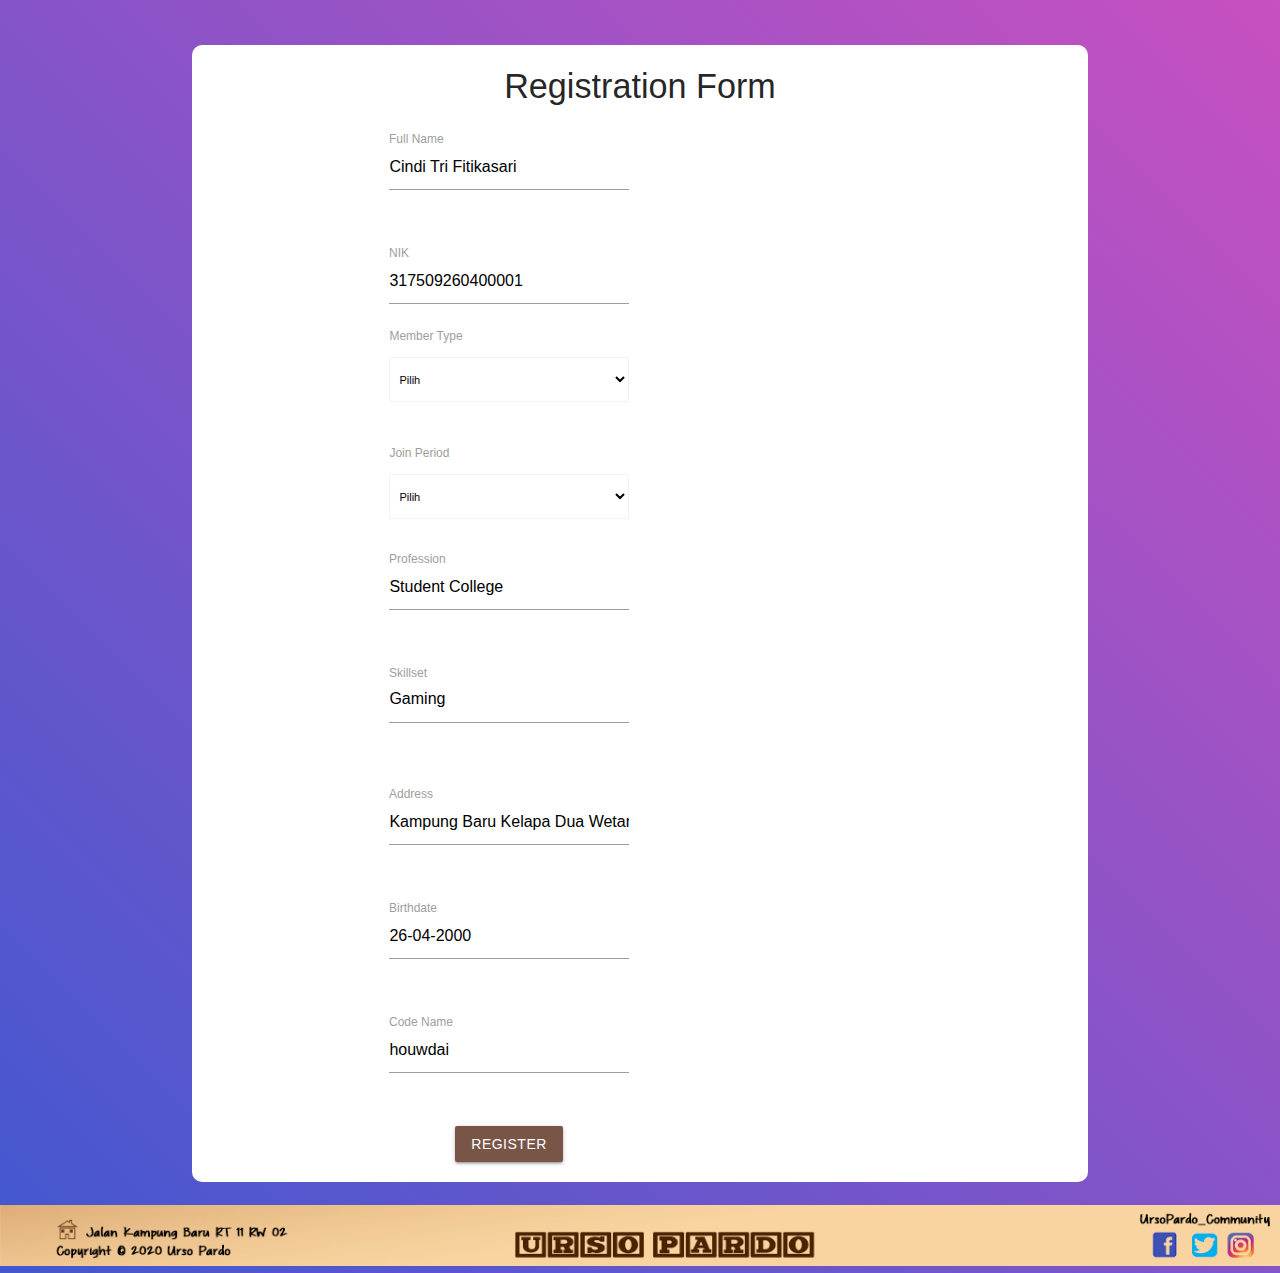
<file: registrasi copy.html>
<!DOCTYPE html>
<html>
    <head>
        <!--Import Google Icon Font-->
        <link href="https://fonts.googleapis.com/icon?family=Material+Icons" rel="stylesheet">
        <!--Import materialize.css-->
        <link type="text/css" rel="stylesheet" href="css/materialize.min.css"  media="screen,projection"/>
        <!--Import style.css-->
        <link rel = "stylesheet", type="text/css" href = "css/regist.css">
        <!--Let browser know website is optimized for mobile-->
        <meta name="viewport" content="width=device-width, initial-scale=1.0"/>

        <title> Registration Form </title>
    </head>

    <body>
        <div class="container-form valign-wrap">
        <br>
        <br>
            <div class="container center-align">
                <div class="row">
                    <div id="modal1" class="modal">
                        <div class="modal-content">
                        <h4 style="font-family: monospace;">Registration Successful</h4>
                        <p>Username: <b>houwdai</b></p>
                        <p >Password: <b>2604009</b></p>
                        </div>
                        <div style="margin: auto; margin-bottom: 15px;">
                        <a href="login.html" class="modal-close waves-effect waves-brown btn">Login</a>
                        </div>
                    </div>
                    <div class="col 12 m12">
                        <h4>Registration Form </h4>

                    </div>
                    <div class=" col s12 m6 card-content">
                        <div class="input-field">
                            <input value="Cindi Tri Fitikasari" id="full_name" type="text" class="validate">
                            <label for="full_name">Full Name</label>
                        </div>
                            <br>
                        <div class="input-field">
                            <input value="317509260400001" id="nik" type="number" class="validate">
                            <label for="nik">NIK</label>
                        </div>
                        <label> <p  style="text-align: left;"> Member Type </p> </label>
                            <select class="browser-default">
                            <option value="" disabled selected>Pilih</option>
                            <option value="1">Civilian</option>
                            <option value="2">Guild Member</option>
                            </select>
                            <br>
                        <label> <p  style="text-align: left;"> Join Period </p> </label>
                            <select class="browser-default">
                            <option value="" disabled selected>Pilih</option>
                            <option value="1">a month</option>
                            <option value="2">3 month</option>
                            <option value="3">Half Year</option>
                            <option value="4">a Year</option>
                            </select>
                            <br>
                        <div class="input-field">
                            <input value="Student College" id="profession" type="text" class="validate">
                            <label for="profession">Profession</label>
                        </div>
                            <br>
                        <div class="input-field">
                            <textarea id="skillset" class="materialize-textarea">Gaming</textarea>
                            <label for="skillset">Skillset</label>
                        </div>
                            <br>
                        <div class="input-field">
                            <input value="Kampung Baru Kelapa Dua Wetan" id="address" type="text" class="validate">
                            <label for="address">Address</label>
                        </div>
                            <br>
                        <div class="input-field">
                            <input id="birth-date" value="26-04-2000" type="text" class="datepicker">
                            <label for="birt-hdate">Birthdate</label>
                        </div>
                            <br>
                        <div class="input-field">
                            <input value="houwdai" id="codename" type="text" class="validate">
                            <label for="codename">Code Name</label>
                        </div>
                            <br>
                            <a data-target="modal1" class="waves-effect waves- brown light btn modal-trigger">Register</a>
                        </div>
                    </div>
                
                </div>    
            </div> 
        </div>
        <br>
        <!-- footer  -->
    <footer>
        <img class="responsive-img" src ="assets/footer.jpg" >
    </footer>
                
                
        <!--JavaScript at end of body for optimized loading-->
         <script type="text/javascript" src="js/materialize.min.js"></script>
        <script>
            document.addEventListener('DOMContentLoaded', function() {
            var elems = document.querySelectorAll('.datepicker');
            var instances = M.Datepicker.init(elems, {});

            var elems2 = document.querySelectorAll('.modal');
            var instances2 = M.Modal.init(elems2, {});
            });
        </script>


    </body>

    
</html>
</file>
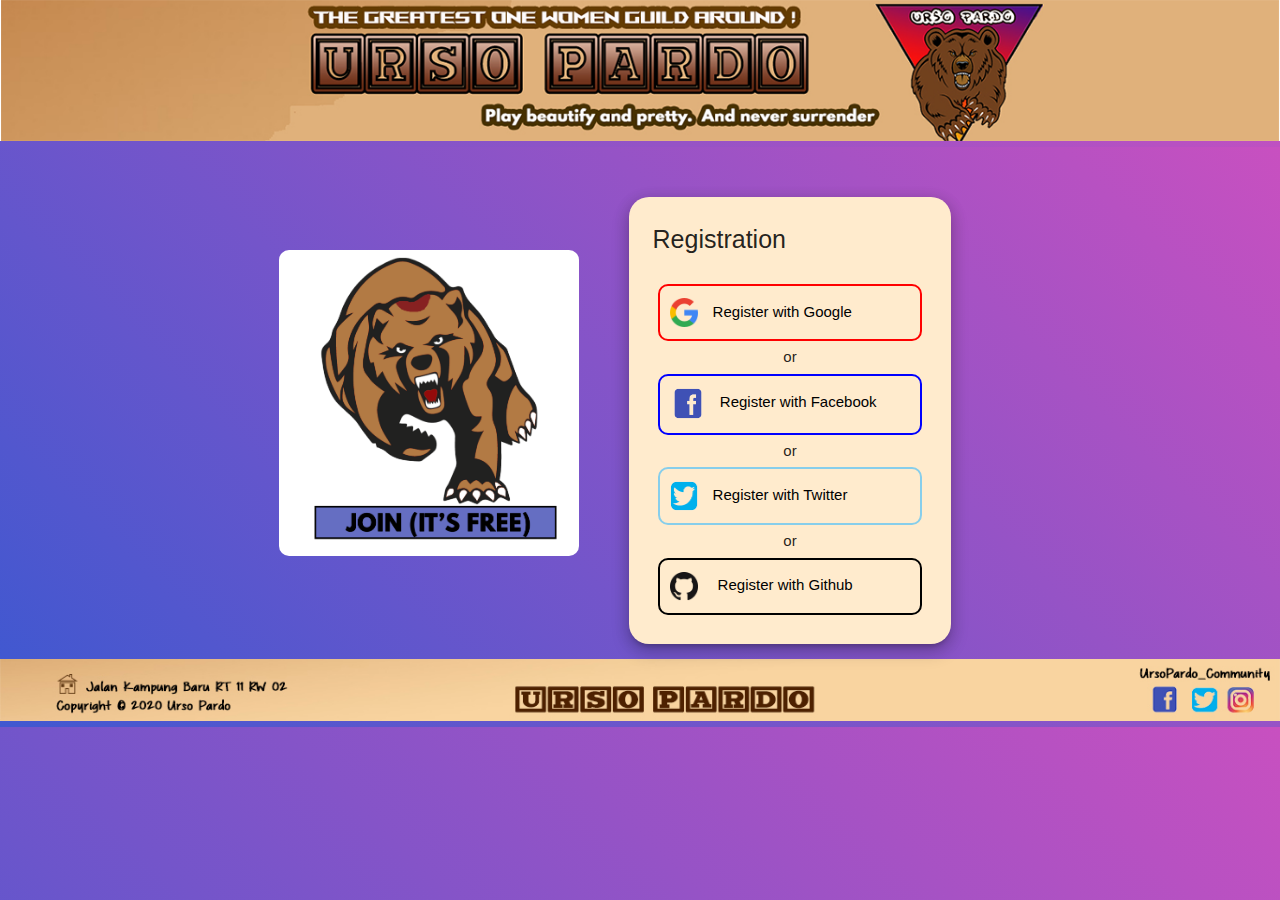
<file: sso_.html>
<!DOCTYPE html>
<html>
    <head>
        <!--Import Google Icon Font-->
        <link href="https://fonts.googleapis.com/icon?family=Material+Icons" rel="stylesheet">
        <!--Import materialize.css-->
        <link type="text/css" rel="stylesheet" href="css/materialize.min.css"  media="screen,projection"/>
        <!--Import style.css-->
        <link rel = "stylesheet", type="text/css" href = "css/sso.css">
        <title>Registration</title>
     
    </head>
    <body>
        <header >
            <img class="responsive-img" src ="assets/header.png" >
        </header>

    <div class="limiter">
        <div class="container-login valign-wrapper2">
            <!-- <div class="header"><img class="responsive-img" src ="header.png" ></div> -->
            <div class="row1 center-align">					

                    <div class="logo center-align" style="justify-items: center; " >
                            <img src="assets/join.PNG" alt="IMG" class="center responsive-img" width="300px">
                    </div>
            </div>

            <div class="col s12 m6">
                    <div class="card z-depth-3">
                        <div class="card-content">
                            <p style="margin-top: 0px; margin-bottom: 25px; font-size: 25px;">Registration</p>
                            <p style="margin: 5px 5px;"><a href="registrasi.html" style="color: #000000;">
                                <span class="google" style="display: block;">
                                <img src="assets//icon-gg.png" class="vertical-align" width="12%" style="margin-right: 10px;"> 
                                Register with Google</span></a>
                            </p>
                            <p style="text-align: center;">or</p>
                            <p style="margin: 5px 5px;"><a href="registrasi.html" style="color: rgb(0, 0, 0);">
                                <span class="tombol-fb" style="display: block;">
                                <img src="assets//icon-fb.png" class="vertical-align" width="15%" style="margin-right: 10px;">
                                Register with Facebook</span></a>
                            </p>
                            <p style="text-align: center;">or</p>
                            <p style="margin: 5px 5px;";"><a href="registrasi.html" style="color: rgb(0, 0, 0);">
                                <span class="tombol-tw" style="display: block;">
                                <img src="assets//icon-tw.png" class="vertical-align" width="12%" style="margin-right: 10px;"> 
                                Register with Twitter</span></a>
                            </p>
                            <p style="text-align: center;">or</p>
                            <p style="margin: 5px 5px;"><a href="registrasi.html" style="color: rgb(0, 0, 0);">
                            <span class="tombol-gt" style="display: block;">
                            <img src="assets//icon-gt.png" class="vertical-align" width="12%" style="margin-right: 15px;"> 
                            Register with Github</span></a>
                            </p>
                            
                        </div>
                    </div>
                </div>
            </div>
        </div>
        
        
        <!-- footer  -->
        <footer>
            <img class="responsive-img" src ="assets/footer.jpg" >
        </footer>
            
        

    </body>	
</html>
</file>
<file: css/admin.css>
@media screen and (max-width: 600px) {
  .column {
    width: 100%;
    display: block;
    margin-bottom: 20px;
  }
}
.row {
    justify-items: center;
    justify-content: center;
    margin-left: 15px;
    margin-right: 15px;
    padding: 5px;
}

.nav-wrapper a{
    color : black;
    font-style: bold;
}

body .nav-wrapper ul li a.active {
    background-color: #fdd6a8ed;
    color:black !important;
}

.card {
   border-radius: 10px;
   border: 1px solid black;
   padding: 5px;
}

body {
    background-color:#f5c897;
}

nav {
    background-color:#e0b17b;
    
}

table, th, td {
    border: 1px solid black !important;
    background-image: url(../assets/ss.jpg);
    margin-top: -15px;

}
.center{
    text-align: center;
}
</file>
<file: css/dev.css>
@media screen and (max-width: 600px) {
  .column {
    width: 100%;
    display: block;
    margin-bottom: 20px;
  }
} 

.container {
    display: grid;
    background-color: thistle;
    border-radius: 20px;
}
.content {
    background-image: url(../assets/ss.jpg);
    border-radius: 20px;

}
#image {
    text-align: center;
    border-radius: 5px;
}

p {
    text-align: justify;
    margin-left: 25px;
    margin-right: 25px;
    margin-top: 5px;
}

body{
    background-color: thistle;
}

h3, h4, h5 {
    margin-top: 10px;
    margin-left: 25px;
    margin-right: 25px;
    margin-top: 20px;
}
</file>
<file: gojek/gojek.css>
nav {
    background-color: white;
    box-shadow: none;
}
.mySlides{
    height: 512px;
}
.card{
    box-shadow: none;
    
}
</file>
<file: css/index.css>
@media only screen and (max-width: 768px) {
    .notice {
        font-size: 11px;
    }
  }

@media only screen and (max-width: 480px) {
	.col { margin: 1% 0 1% 0%;}
	.span_3_of_3, .span_2_of_3, .span_1_of_3 { width: 100%; }
}
.row1 {
    background-color : rgb(61, 176, 221);
    justify-content: space-between;
    margin-top: 20px;
    margin-left: 30px;
    margin-bottom: 10px;
    margin-right: 30px;
    border-radius: 20px;
}

.container {
    justify-content: center;
    
}
.row {
    background-image: url(../assets/ss.jpg);
    background-color : rgb(40, 116, 146);
    justify-content: space-between;
    margin-top: 20px;
    margin-left: 30px;
    margin-bottom: 10px;
    margin-right: 30px;
    border-radius: 20px;
    justify-items: center;
}
body {
    background-color:rgb(218, 131, 131)
}
p{
    font-size: 14px;
}

h3{
    font-size: 35px;
    
}
h5{
    font-size: 30px;
}
h4 {
    font-size: 28px;
}
</file>
<file: css/login.css>
*{
    font-family: 'Lucida Sans', 'Lucida Sans Regular', 'Lucida Grande', 'Lucida Sans Unicode', Geneva, Verdana, sans-serif;
}
@media only screen and (max-width: 768px) {
    .notice {
        font-size: 11px;
    }
  }
.container-login { 
    display: flex;
    flex-wrap: wrap;
    justify-content: center;
    align-items: center;
    padding: 15px;
    min-height: auto;
    display: -webkit-box;
    display: -webkit-flex;
    display: -moz-box;
    display: -ms-flexbox;
    display: flex;
    flex-wrap: wrap;
    justify-content: center;
    align-items: center;
    padding: 15px;
    width: 70%;
    padding: 0px 130px 0px 95px
}

.row {
    width : auto;
    background: #ffffff;
    border-radius: 10px;
    overflow: hidden;
    display: -webkit-box;
    display: -webkit-flex;
    display: -moz-box;
    display: -ms-flexbox;
    display: flex;
    flex-wrap: wrap;
    justify-content: space-between;
    margin-top: 20px;
    margin-bottom: 20px;
}

.card {
    box-shadow: none;
    margin-top: 50px;
    margin-bottom: 50px;
}

body{
    background: #9053c7;
    background: -webkit-linear-gradient(-135deg, #c850c0, #4158d0);
    background: -o-linear-gradient(-135deg, #c850c0, #4158d0);
    background: -moz-linear-gradient(-135deg, #c850c0, #4158d0);
    background: linear-gradient(-135deg, #c850c0, #4158d0);
}
</file>
<file: css/style.css>
* {
    font-family: Verdana, Geneva, Tahoma, sans-serif;
}
header, body{
    margin: 0px ;
    padding: 0px ;
    font-family: Arial, Helvetica, sans-serif;
    background-color: #f5c897;
}

@media only screen and (max-width: 768px) {
    .notice {
        font-size: 11px;
    }
  }
.nav-wrapper a{
    color : black;
    font-style: bold;
}

body .nav-wrapper ul li a.active {
    background-color: #fdd6a8ed;
    color:black !important;
}


h4{
    text-align: center;
    
}

.container{
    display: grid;
    
    
}
.container header { 
    background-color: rgb(218, 131, 131) !important;
}

.container main { 
    background-color: rgb(218, 131, 131) !important;
}

.container .content  {
    background-color:rgb(218, 131, 131)  !important;

}

#gap {
    background-color:rgb(218, 131, 131) 
}

.container .row {
    display: tabel;
    text-align: center;
    grid-gap: 5px;
    background-image: url(../assets/ss.jpg) !important;
}
#title {
    font-size: 20px;
    text-decoration: underline;
    color : blue;
}

#detail {
    outline-color: chocolate;
}
</file>
<file: css/regist.css>
body{
    background: #9053c7;
    background: -webkit-linear-gradient(-135deg, #c850c0, #4158d0);
    background: -o-linear-gradient(-135deg, #c850c0, #4158d0);
    background: -moz-linear-gradient(-135deg, #c850c0, #4158d0);
    background: linear-gradient(-135deg, #c850c0, #4158d0);
}
@media only screen and (max-width: 768px) {
    .notice {
        font-size: 11px;
    }
  }

.container{
    background: #ffffff;
    border-radius: 10px;
    overflow: hidden;
    display: -webkit-box;
    display: -webkit-flex;
    display: -moz-box;
    display: -ms-flexbox;
    display: grid;
    display: flex;
    flex-wrap: wrap;
    justify-content: space-between;
    
}
header{
    background: #ffffff !important;
    color: brown;
    display: block;
    margin-block-start: 1.33em;
    margin-block-end: 1.33em;
    margin-inline-start: 0px;
    margin-inline-end: 0px;
    font-weight: bold;
}
.row {
    width: fit-content;
}
.card-content {
    font-size: 20px;
    margin-top: 10px;
    margin-left: 20px;
}
.browser-default{
    font-size: 11px;

 }
.wrong-input{
    border: 1px solid red !important;
    animation: shake 0.5s !important;
    animation-iteration-count: 2 !important; 
}
</file>
<file: css/sso.css>
*{
    font-family: 'Lucida Sans', 'Lucida Sans Regular', 'Lucida Grande', 'Lucida Sans Unicode', Geneva, Verdana, sans-serif;
}
@media only screen and (max-width: 768px) {
    .notice {
        font-size: 11px;
    }
  }
.container-login { 
    display: flex;
    flex-wrap: wrap;
    justify-content: center;
    align-items: center;
    width: auto;
    display: -webkit-box;
    display: -webkit-flex;
    display: -moz-box;
    display: -ms-flexbox;
    display: flex;
    flex-wrap: wrap;
    justify-content: center;
    align-items: center;
    background: #9053c7;
    background: -webkit-linear-gradient(-135deg, #c850c0, #4158d0);
    background: -o-linear-gradient(-135deg, #c850c0, #4158d0);
    background: -moz-linear-gradient(-135deg, #c850c0, #4158d0);
    background: linear-gradient(-135deg, #c850c0, #4158d0);

}

.row1 {
    background: #ffffff;
    border-radius: 10px;
    overflow: hidden;
    display: -webkit-box;
    display: -webkit-flex;
    display: -moz-box;
    display: -ms-flexbox;
    display: flex;
    flex-wrap: wrap;
    justify-content: space-between;
   
}

#title {
    font-family:Poppins-Bold; 
    font-size: 25px;
    background-color: blanchedalmond;
}

/* .txt2 {text-align: center !important;}  */
.valign-wrapper2 {
    display: -webkit-box;
    display: -webkit-flex;
    display: -ms-flexbox;
    display: flex;
    -webkit-box-align: center;
    -webkit-align-items: center;
        -ms-flex-align: center;
            align-items: center;
    }
.tombol-fb {
    border: solid 2px blue;
    padding-top: 8px;
    padding-bottom: 10px;
    padding-left: 10px;
    padding-right: 10px;
    border-radius: 10px;
    background-color: blanchedalmond;
    cursor: pointer;
}

.tombol-tw {
    border: solid 2px skyblue;
    padding-top: 12px;
    padding-bottom: 12px;
    padding-left: 10px;
    padding-right: 10px;
    border-radius: 10px;
    background-color: blanchedalmond;
    cursor: pointer;
}

.google {
    border: solid 2px red;
    padding-top: 12px;
    padding-bottom: 12px;
    padding-left: 10px;
    padding-right: 10px;
    border-radius: 10px;
    background-color: blanchedalmond;
    cursor: pointer;
}

.tombol-gt {
    border: solid 2px black;
    padding-top: 12px;
    padding-bottom: 12px;
    padding-left: 10px;
    padding-right: 10px;
    border-radius: 10px;
    background-color: blanchedalmond;
    cursor: pointer;
}
.card {
    margin-top: 50px;
    margin-left: 50px;
    margin-right: 50px;
    border-radius: 20px;
    background-color: blanchedalmond;
}
.vertical-align {
    vertical-align: middle;
}

body{
    background: #9053c7;
    background: -webkit-linear-gradient(-135deg, #c850c0, #4158d0);
    background: -o-linear-gradient(-135deg, #c850c0, #4158d0);
    background: -moz-linear-gradient(-135deg, #c850c0, #4158d0);
    background: linear-gradient(-135deg, #c850c0, #4158d0);
}
</file>
